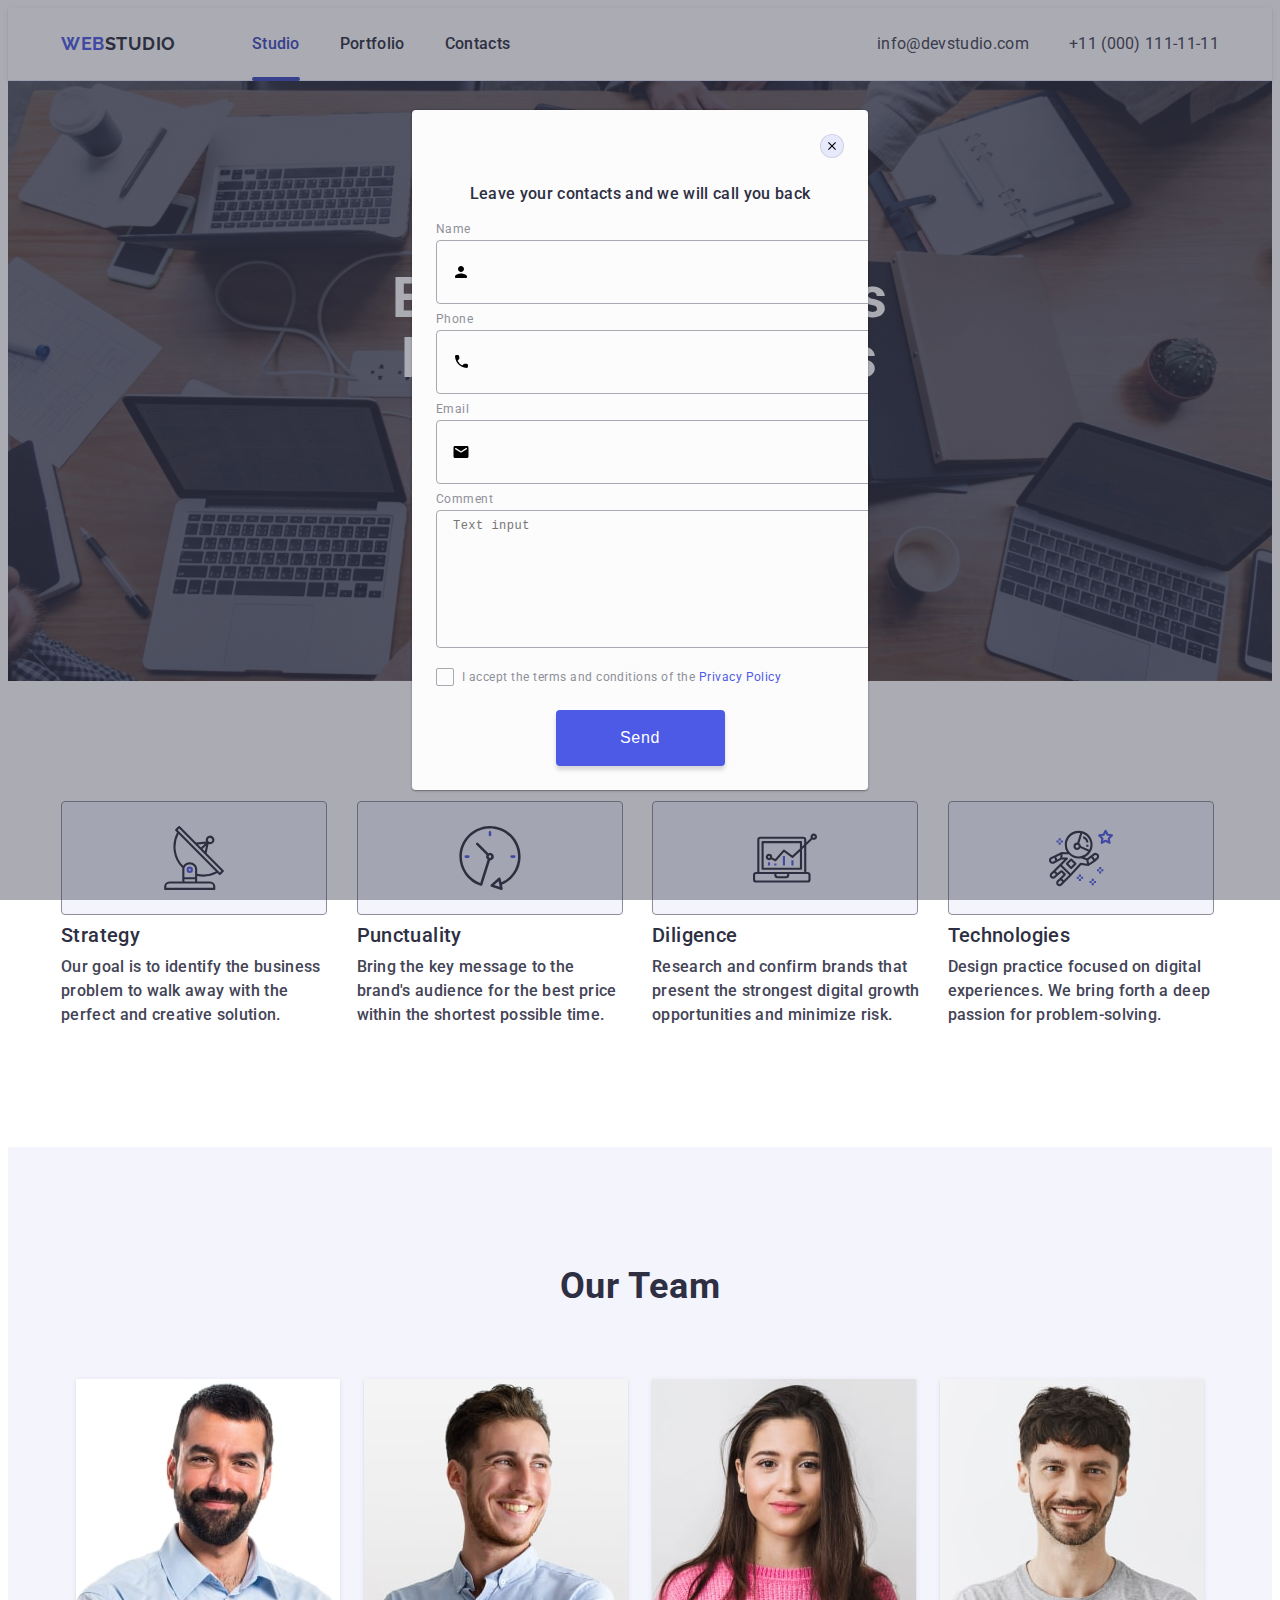
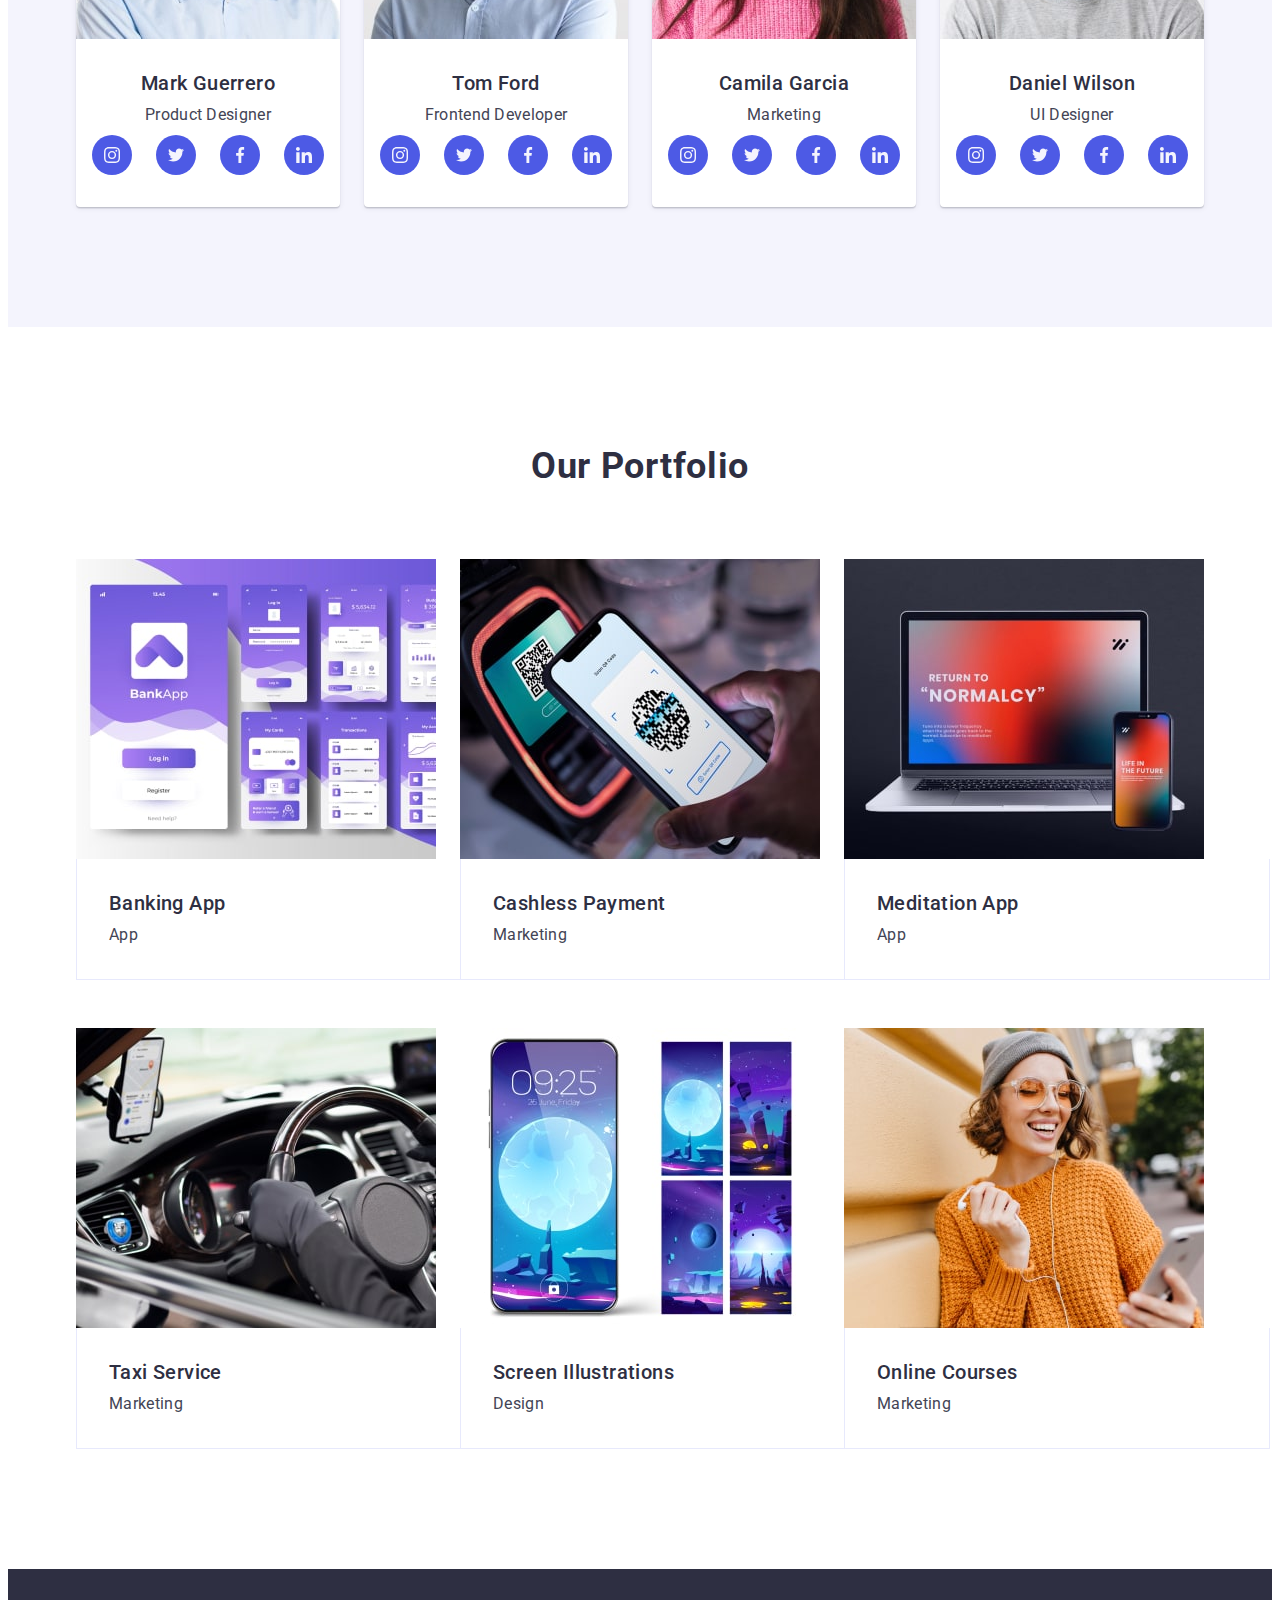
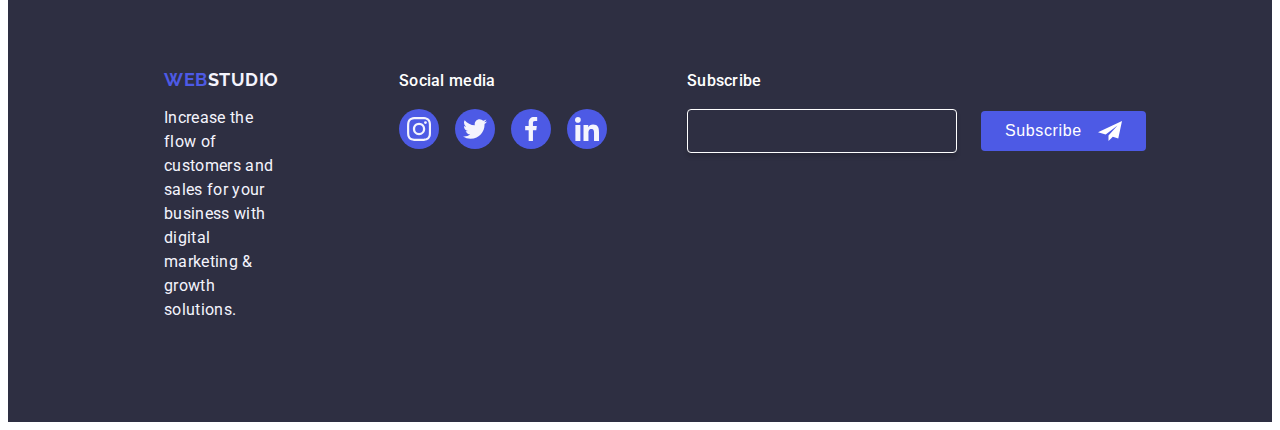
<file: index.html>
<!DOCTYPE html>
<html lang="en">
  <head>
    <meta charset="UTF-8" />
    <meta name="viewport" content="width=device-width, initial-scale=1.0" />
    <title>goit-markup-hw-01</title>
    <link
      rel="stylesheet"
      href="https://cdnjs.cloudflare.com/ajax/libs/modern-normalize/3.0.1/modern-normalize.min.css"
      integrity="sha512-q6WgHqiHlKyOqslT/lgBgodhd03Wp4BEqKeW6nNtlOY4quzyG3VoQKFrieaCeSnuVseNKRGpGeDU3qPmabCANg=="
      crossorigin="anonymous"
      referrerpolicy="no-referrer"
    />
    <link rel="preconnect" href="https://fonts.googleapis.com" />
    <link rel="preconnect" href="https://fonts.gstatic.com" crossorigin />
    <link
      href="https://fonts.googleapis.com/css2?family=Raleway:wght@700&family=Roboto:wght@400;500;700&display=swap"
      rel="stylesheet"
    />
    <link rel="stylesheet" href="./css/styles.css" />
  </head>
  <body>
    <!-- Header section -->

    <header class="header">
      <div class="container header-container">
        <nav class="header-nav">
          <a class="logo header-logo" href="./index.html">
            Web<span class="logo-accent">Studio</span></a
          >
          <ul class="hav-list">
            <li class="nav-iten">
              <a class="nav-link current" href="./index.html">Studio</a>
            </li>
            <li class="nav-iten"><a class="nav-link" href="">Portfolio</a></li>
            <li class="nav-iten"><a class="nav-link" href="">Contacts</a></li>
          </ul>
        </nav>
        <address class="contacts">
          <ul class="contacts-list">
            <li class="contacts-item">
              <a class="contacts-link" href="mailto:info@devstudio.com"
                >info@devstudio.com</a
              >
            </li>
            <li class="contacts-item">
              <a class="contacts-link" href="tel:+110001111111"
                >+11 (000) 111-11-11</a
              >
            </li>
          </ul>
        </address>
        <button class="burger-btn" type="button">
          <svg class="burger-icon" width="24" height="24">
            <use href="./images/icons.svg#icon-Burger"></use>
          </svg>
        </button>
      </div>
      <div class="mobile-menu is-open">
        <div class="mobile-menu-container container">
          <button class="mobile-menu-close button-close" type="button">
            <svg class="mobile-menu-close-icon" width="8" height="8">
              <use href="./images/icons.svg#icon-close"></use>
            </svg>
          </button>
          <nav class="mobile-menu-nav header-nav">
            <ul class="menu-nav-list">
              <li class="menu-nav-item">
                <a class="menu-nav-link" href="./index.html">Studio</a>
              </li>
              <li class="menu-nav-item">
                <a class="menu-nav-link" href="">Portfolio</a>
              </li>
              <li class="menu-nav-item">
                <a class="menu-nav-link" href="">Contacts</a>
              </li>
            </ul>
          </nav>
          <address class="menu-contacts">
            <ul class="menu-contacts-list">
              <li class="menu-contacts-item">
                <a class="menu-contacts-link" href="mailto:info@devstudio.com"
                  >info@devstudio.com</a
                >
              </li>
              <li class="menu-contacts-item">
                <a class="menu-contacts-link" href="tel:+110001111111"
                  >+11 (000) 111-11-11</a
                >
              </li>
            </ul>
          </address>
          <ul class="icons-social-mobile-list">
            <li class="social-mobile-item">
              <a href="https://www.instagram.com/" class="social-mobile-link">
                <svg class="icon icon-social" width="24" height="24">
                  <use href="./images/icons.svg#icon-instagram-2"></use>
                </svg>
              </a>
            </li>
            <li class="social-mobile-item">
              <a href="https://www.twitter.com/" class="social-mobile-link">
                <svg class="icon icon-social" width="24" height="24">
                  <use href="./images/icons.svg#icon-twitter-1"></use>
                </svg>
              </a>
            </li>
            <li class="social-mobile-item">
              <a href="https://www.facebook.com/" class="social-mobile-link">
                <svg class="icon icon-social" width="24" height="24">
                  <use href="./images/icons.svg#icon-facebook-1"></use>
                </svg>
              </a>
            </li>
            <li class="social-mobile-item">
              <a href="https://www.linkedin.com/" class="social-mobile-link">
                <svg class="icon icon-social" width="24" height="24">
                  <use href="./images/icons.svg#icon-linkedin-1"></use>
                </svg>
              </a>
            </li>
          </ul>
        </div>
      </div>
    </header>

    <main>
      <!-- Hero section -->

      <section class="hero-section section">
        <div class="container">
          <h1 class="hero-section-title">
            Effective Solutions for&nbspYour Business
          </h1>
          <button class="hero-section-button" type="button">
            <span class="hero-section-button-text">Order Service</span>
          </button>
        </div>
      </section>

      <!-- Section 1 About us -->

      <section class="section-about section">
        <div class="container about-us-container">
          <h2 class="section-about-title visually-hidden">Our advantages</h2>
          <ul class="section-about-list">
            <li class="section-about-item">
              <div class="icon-box">
                <svg class="icon" width="64" height="64">
                  <use href="./images/icons.svg#icon-antenna-1"></use>
                </svg>
              </div>
              <h3 class="section-about-subtitle">Strategy</h3>
              <p class="section-about-paragraf">
                Our goal is to identify the business problem to walk away with
                the perfect and creative solution.
              </p>
            </li>
            <li class="section-about-item">
              <div class="icon-box">
                <svg class="icon icon-about" width="64" height="64">
                  <use href="./images/icons.svg#icon-clock-1"></use>
                </svg>
              </div>
              <h3 class="section-about-subtitle">Punctuality</h3>
              <p class="section-about-paragraf">
                Bring the key message to the brand's audience for the best price
                within the shortest possible time.
              </p>
            </li>
            <li class="section-about-item">
              <div class="icon-box">
                <svg class="icon" width="64" height="64">
                  <use href="./images/icons.svg#icon-diagram-1"></use>
                </svg>
              </div>
              <h3 class="section-about-subtitle">Diligence</h3>
              <p class="section-about-paragraf">
                Research and confirm brands that present the strongest digital
                growth opportunities and minimize risk.
              </p>
            </li>
            <li class="section-about-item">
              <div class="icon-box">
                <svg class="icon" width="64" height="64">
                  <use href="./images/icons.svg#icon-astronaut-1"></use>
                </svg>
              </div>

              <h3 class="section-about-subtitle">Technologies</h3>
              <p class="section-about-paragraf">
                Design practice focused on digital experiences. We bring forth a
                deep passion for problem-solving.
              </p>
            </li>
          </ul>
        </div>
      </section>

      <!-- Section 2 Our Team -->

      <section class="section-our-team section">
        <div class="container conteiner-our-team">
          <h2 class="section-our-team-title">Our Team</h2>
          <ul class="section-our-team-list">
            <li class="section-our-team-item">
              <img
                srcset="./images/Mark.jpg 1x, ./images/Mark@2x-min.jpg 2x"
                src="./images/Mark.jpg"
                alt="Mark Guerrero"
                width="264"
                height="260"
              />
              <div class="card-text">
                <h3 class="section-our-team-subtitle">Mark Guerrero</h3>
                <p class="section-our-team-paragraf">Product Designer</p>
                <ul class="icons-social-cards-list">
                  <li class="social-team-item">
                    <a
                      href="https://www.instagram.com/"
                      class="social-media-link"
                    >
                      <svg class="icon icon-social" width="16" height="16">
                        <use href="./images/icons.svg#icon-instagram-2"></use>
                      </svg>
                    </a>
                  </li>
                  <li class="social-team-item">
                    <a
                      href="https://www.twitter.com/"
                      class="social-media-link"
                    >
                      <svg class="icon icon-social" width="16" height="16">
                        <use href="./images/icons.svg#icon-twitter-1"></use>
                      </svg>
                    </a>
                  </li>
                  <li class="social-team-item">
                    <a
                      href="https://www.facebook.com/"
                      class="social-media-link"
                    >
                      <svg class="icon icon-social" width="16" height="16">
                        <use href="./images/icons.svg#icon-facebook-1"></use>
                      </svg>
                    </a>
                  </li>
                  <li class="social-team-item">
                    <a
                      href="https://www.linkedin.com/"
                      class="social-media-link"
                    >
                      <svg class="icon icon-social" width="16" height="16">
                        <use href="./images/icons.svg#icon-linkedin-1"></use>
                      </svg>
                    </a>
                  </li>
                </ul>
              </div>
            </li>
            <li class="section-our-team-item">
              <img
                srcset="./images/Tom.jpg 1x, ./images/Tom@2x-min.jpg 2x"
                src="./images/Tom.jpg"
                alt="Tom Ford"
                width="264"
                height="260"
              />
              <div class="card-text">
                <h3 class="section-our-team-subtitle">Tom Ford</h3>
                <p class="section-our-team-paragraf">Frontend Developer</p>
                <ul class="icons-social-cards-list">
                  <li class="social-team-item">
                    <a
                      href="https://www.instagram.com/"
                      class="social-media-link"
                    >
                      <svg class="icon icon-social" width="16" height="16">
                        <use href="./images/icons.svg#icon-instagram-2"></use>
                      </svg>
                    </a>
                  </li>
                  <li class="social-team-item">
                    <a
                      href="https://www.twitter.com/"
                      class="social-media-link"
                    >
                      <svg class="icon icon-social" width="16" height="16">
                        <use href="./images/icons.svg#icon-twitter-1"></use>
                      </svg>
                    </a>
                  </li>
                  <li class="social-team-item">
                    <a
                      href="https://www.facebook.com/"
                      class="social-media-link"
                    >
                      <svg class="icon icon-social" width="16" height="16">
                        <use href="./images/icons.svg#icon-facebook-1"></use>
                      </svg>
                    </a>
                  </li>
                  <li class="social-team-item">
                    <a
                      href="https://www.linkedin.com/"
                      class="social-media-link"
                    >
                      <svg class="icon icon-social" width="16" height="16">
                        <use href="./images/icons.svg#icon-linkedin-1"></use>
                      </svg>
                    </a>
                  </li>
                </ul>
              </div>
            </li>
            <li class="section-our-team-item">
              <img
                srcset="./images/Camilla.jpg 1x, ./images/Camilla@2x-min.jpg 2x"
                src="./images/Camilla.jpg"
                alt="Camila Garcia"
                width="264"
                height="260"
              />
              <div class="card-text">
                <h3 class="section-our-team-subtitle">Camila Garcia</h3>
                <p class="section-our-team-paragraf">Marketing</p>
                <ul class="icons-social-cards-list">
                  <li class="social-team-item">
                    <a
                      href="https://www.instagram.com/"
                      class="social-media-link"
                    >
                      <svg class="icon icon-social" width="16" height="16">
                        <use href="./images/icons.svg#icon-instagram-2"></use>
                      </svg>
                    </a>
                  </li>
                  <li class="social-team-item">
                    <a
                      href="https://www.twitter.com/"
                      class="social-media-link"
                    >
                      <svg class="icon icon-social" width="16" height="16">
                        <use href="./images/icons.svg#icon-twitter-1"></use>
                      </svg>
                    </a>
                  </li>
                  <li class="social-team-item">
                    <a
                      href="https://www.facebook.com/"
                      class="social-media-link"
                    >
                      <svg class="icon icon-social" width="16" height="16">
                        <use href="./images/icons.svg#icon-facebook-1"></use>
                      </svg>
                    </a>
                  </li>
                  <li class="social-team-item">
                    <a
                      href="https://www.linkedin.com/"
                      class="social-media-link"
                    >
                      <svg class="icon icon-social" width="16" height="16">
                        <use href="./images/icons.svg#icon-linkedin-1"></use>
                      </svg>
                    </a>
                  </li>
                </ul>
              </div>
            </li>
            <li class="section-our-team-item">
              <img
                srcset="./images/Daniel.jpg 1x, ./images/Daniel@2x-min.jpg 2x"
                src="./images/Daniel.jpg"
                alt="Daniel Wilson"
                width="264"
                height="260"
              />
              <div class="card-text">
                <h3 class="section-our-team-subtitle">Daniel Wilson</h3>
                <p class="section-our-team-paragraf">UI Designer</p>
                <ul class="icons-social-cards-list">
                  <li class="social-team-item">
                    <a
                      href="https://www.instagram.com/"
                      class="social-media-link"
                    >
                      <svg class="icon icon-social" width="16" height="16">
                        <use href="./images/icons.svg#icon-instagram-2"></use>
                      </svg>
                    </a>
                  </li>
                  <li class="social-team-item">
                    <a
                      href="https://www.twitter.com/"
                      class="social-media-link"
                    >
                      <svg class="icon icon-social" width="16" height="16">
                        <use href="./images/icons.svg#icon-twitter-1"></use>
                      </svg>
                    </a>
                  </li>
                  <li class="social-team-item">
                    <a
                      href="https://www.facebook.com/"
                      class="social-media-link"
                    >
                      <svg class="icon icon-social" width="16" height="16">
                        <use href="./images/icons.svg#icon-facebook-1"></use>
                      </svg>
                    </a>
                  </li>
                  <li class="social-team-item">
                    <a
                      href="https://www.linkedin.com/"
                      class="social-media-link"
                    >
                      <svg class="icon icon-social" width="16" height="16">
                        <use href="./images/icons.svg#icon-linkedin-1"></use>
                      </svg>
                    </a>
                  </li>
                </ul>
              </div>
            </li>
          </ul>
        </div>
      </section>

      <!-- Section 3 Our Portfolio -->

      <section class="section-our-portfolio section">
        <div class="container conteiner-our-team">
          <h2 class="section-our-portfolio-title">Our Portfolio</h2>
          <ul class="section-our-portfolio-list">
            <li class="section-portfolio-item">
              <div class="portfolio-box">
                <img
                  srcset="
                    ./images/our-portfolio/img-5-min.jpg 1x,
                    ./images/Banking@2x-min.jpg          2x
                  "
                  src="./images/our-portfolio/img-5-min.jpg"
                  alt="Banking App"
                  width="360"
                  height="300"
                />
                <p class="text-hidden">
                  14 Stylish and User-Friendly App Design Concepts · Task
                  Manager App · Calorie Tracker App · Exotic Fruit Ecommerce App
                  · Cloud Storage App
                </p>
              </div>
              <div class="item-text">
                <h3 class="section-our-portfolio-subtitle">Banking App</h3>
                <p class="section-our-portfolio-paragraf">App</p>
              </div>
            </li>
            <li class="section-portfolio-item">
              <div class="portfolio-box">
                <img
                  srcset="
                    ./images/our-portfolio/img-4-min.jpg 1x,
                    ./images/Cashless@2x-min.jpg         2x
                  "
                  src="./images/our-portfolio/img-4-min.jpg"
                  alt="pay by phone"
                  width="360"
                  height="300"
                />
                <p class="text-hidden">
                  14 Stylish and User-Friendly App Design Concepts · Task
                  Manager App · Calorie Tracker App · Exotic Fruit Ecommerce App
                  · Cloud Storage App
                </p>
              </div>
              <div class="item-text">
                <h3 class="section-our-portfolio-subtitle">Cashless Payment</h3>
                <p class="section-our-portfolio-paragraf">Marketing</p>
              </div>
            </li>
            <li class="section-portfolio-item">
              <div class="portfolio-box">
                <img
                  srcset="./images/our-portfolio/img-3-min.jpg, ./images/Meditation @2x-min.jpg 2x"
                  src="./images/our-portfolio/img-3-min.jpg"
                  alt="laptop and phone"
                  width="360"
                  height="300"
                />
                <p class="text-hidden">
                  14 Stylish and User-Friendly App Design Concepts · Task
                  Manager App · Calorie Tracker App · Exotic Fruit Ecommerce App
                  · Cloud Storage App
                </p>
              </div>
              <div class="item-text">
                <h3 class="section-our-portfolio-subtitle">Meditation App</h3>
                <p class="section-our-portfolio-paragraf">App</p>
              </div>
            </li>

            <li class="section-portfolio-item">
              <div class="portfolio-box">
                <img
                  srcset="
                    ./images/our-portfolio/img-2-min.jpg 1x,
                    ./images/Taxi@2x-min.jpg             2x
                  "
                  src="./images/our-portfolio/img-2-min.jpg"
                  alt="taxi car"
                  width="360"
                  height="300"
                />
                <p class="text-hidden">
                  14 Stylish and User-Friendly App Design Concepts · Task
                  Manager App · Calorie Tracker App · Exotic Fruit Ecommerce App
                  · Cloud Storage App
                </p>
              </div>
              <div class="item-text">
                <h3 class="section-our-portfolio-subtitle">Taxi Service</h3>
                <p class="section-our-portfolio-paragraf">Marketing</p>
              </div>
            </li>
            <li class="section-portfolio-item">
              <div class="portfolio-box">
                <img
                  srcset="
                    ./images/our-portfolio/img-1-min.jpg 1x,
                    ./images/Screen@2x-min.jpg           2x
                  "
                  src="./images/our-portfolio/img-1-min.jpg"
                  alt="Screen Illustrations"
                  width="360"
                  height="300"
                />
                <p class="text-hidden">
                  14 Stylish and User-Friendly App Design Concepts · Task
                  Manager App · Calorie Tracker App · Exotic Fruit Ecommerce App
                  · Cloud Storage App
                </p>
              </div>
              <div class="item-text">
                <h3 class="section-our-portfolio-subtitle">
                  Screen Illustrations
                </h3>
                <p class="section-our-portfolio-paragraf">Design</p>
              </div>
            </li>
            <li class="section-portfolio-item">
              <div class="portfolio-box">
                <img
                  srcset="./images/our-portfolio/img-min.jpg 1x, ./images/Online Courses@2x-min.jpg 2x"
                  src="./images/our-portfolio/img-min.jpg"
                  alt="a girl with a phone in glasses"
                  width="360"
                  height="300"
                />
                <p class="text-hidden">
                  14 Stylish and User-Friendly App Design Concepts · Task
                  Manager App · Calorie Tracker App · Exotic Fruit Ecommerce App
                  · Cloud Storage App
                </p>
              </div>
              <div class="item-text">
                <h3 class="section-our-portfolio-subtitle">Online Courses</h3>
                <p class="section-our-portfolio-paragraf">Marketing</p>
              </div>
            </li>
          </ul>
        </div>
      </section>
    </main>
    <!-- Footer -->

    <footer class="footer">
      <div class="container footer-conteiner">
        <div class="logo-box">
          <a class="logo footer-logo" href="./index.html"
            >Web<span class="footer-logo-accent">Studio</span></a
          >
          <p class="footer-paragraf">
            Increase the flow of customers and sales for your business with
            digital marketing & growth solutions.
          </p>
        </div>
        <div class="social-footer-container">
          <p class="social-paragraf">Social media</p>
          <ul class="icon-social-footer-list">
            <li class="icon-social-footer-item">
              <a
                href="https://www.instagram.com/"
                class="icon-social-footer-link"
              >
                <svg class="icon icon-social" width="24" height="24">
                  <use href="./images/icons.svg#icon-instagram-2"></use>
                </svg>
              </a>
            </li>
            <li class="icon-social-footer-item">
              <a
                href="https://www.twitter.com/"
                class="icon-social-footer-link"
              >
                <svg class="icon icon-social" width="24" height="24">
                  <use href="./images/icons.svg#icon-twitter-1"></use>
                </svg>
              </a>
            </li>
            <li class="icon-social-footer-item">
              <a
                href="https://www.facebook.com/"
                class="icon-social-footer-link"
              >
                <svg class="icon icon-social" width="24" height="24">
                  <use href="./images/icons.svg#icon-facebook-1"></use>
                </svg>
              </a>
            </li>
            <li class="icon-social-footer-item">
              <a
                href="https://www.linkedin.com/"
                class="icon-social-footer-link"
              >
                <svg class="icon icon-social" width="24" height="24">
                  <use href="./images/icons.svg#icon-linkedin-1"></use>
                </svg>
              </a>
            </li>
          </ul>
        </div>
        <div class="footer-forms">
          <p class="footer-forms-paragraf">Subscribe</p>

          <form class="input-button-box">
            <label class="box-label">
              <input
                class="footer-input"
                type="email"
                name="email"
                placeholder="E-mail"
              />
            </label>
            <button class="footer-button" type="submit">
              Subscribe
              <svg class="footer-btn-icon" width="24" height="24">
                <use href="./images/icons.svg#icon-icon-send"></use>
              </svg>
            </button>
          </form>
        </div>
      </div>
    </footer>
    <!-- Modal window -->
    <div class="modal-overlay is-open">
      <div class="modal">
        <button class="button-close" type="button">
          <svg class="close-icon" width="8" height="8">
            <use href="./images/icons.svg#icon-close"></use>
          </svg>
        </button>
        <p class="modal-subtitle">
          Leave your contacts and we will call you back
        </p>
        <form class="modal-form" name="review">
          <div class="form-field">
            <label class="form-label" for="user-name">Name</label>
            <div class="input-wrapper">
              <input
                class="form-input"
                type="text"
                name="user-name"
                id="user-name"
              />
              <svg class="modal-input-svg" width="18" height="24">
                <use href="./images/icons.svg#icon-person"></use>
              </svg>
            </div>
          </div>

          <div class="form-field">
            <label class="form-label" for="input-phone">Phone</label>
            <div class="input-wrapper">
              <input
                class="form-input"
                type="tel"
                name="phone"
                id="input-phone"
              />
              <svg class="modal-input-svg" width="18" height="24">
                <use href="./images/icons.svg#icon-phone"></use>
              </svg>
            </div>
          </div>

          <div class="form-field">
            <label class="form-label" for="input-email">Email</label>
            <div class="input-wrapper">
              <input
                class="form-input"
                type="email"
                name="email"
                id="input-email"
              />
              <svg class="modal-input-svg" width="18" height="24">
                <use href="./images/icons.svg#icon-email"></use>
              </svg>
            </div>
          </div>

          <div class="form-field comment-box">
            <label class="form-label" for="user-comment">Comment</label>

            <textarea
              class="form-input textarea"
              name="user-comment"
              rows="7"
              placeholder="Text input"
              id="user-comment"
            ></textarea>
          </div>

          <div class="input-chekcbox-box">
            <input
              class="visually-hidden input-checkbox"
              type="checkbox"
              value="true"
              name="user-privacy"
              id="user-privacy"
            />
            <label class="checkbox-lable" for="user-privacy">
              <span class="checkbox-label-span">
                <svg class="checkbox-svg" width="10" height="8">
                  <use href="./images/icons.svg#icon-Vector"></use>
                </svg>
              </span>
              <span class="checkbox-lable-text-span">
                I accept the terms and conditions of the
                <a href="" class="comment-link"> Privacy Policy</a>
              </span>
            </label>
          </div>

          <button type="submit" class="modal-button-submit">Send</button>
        </form>
      </div>
    </div>
  </body>
</html>
</file>
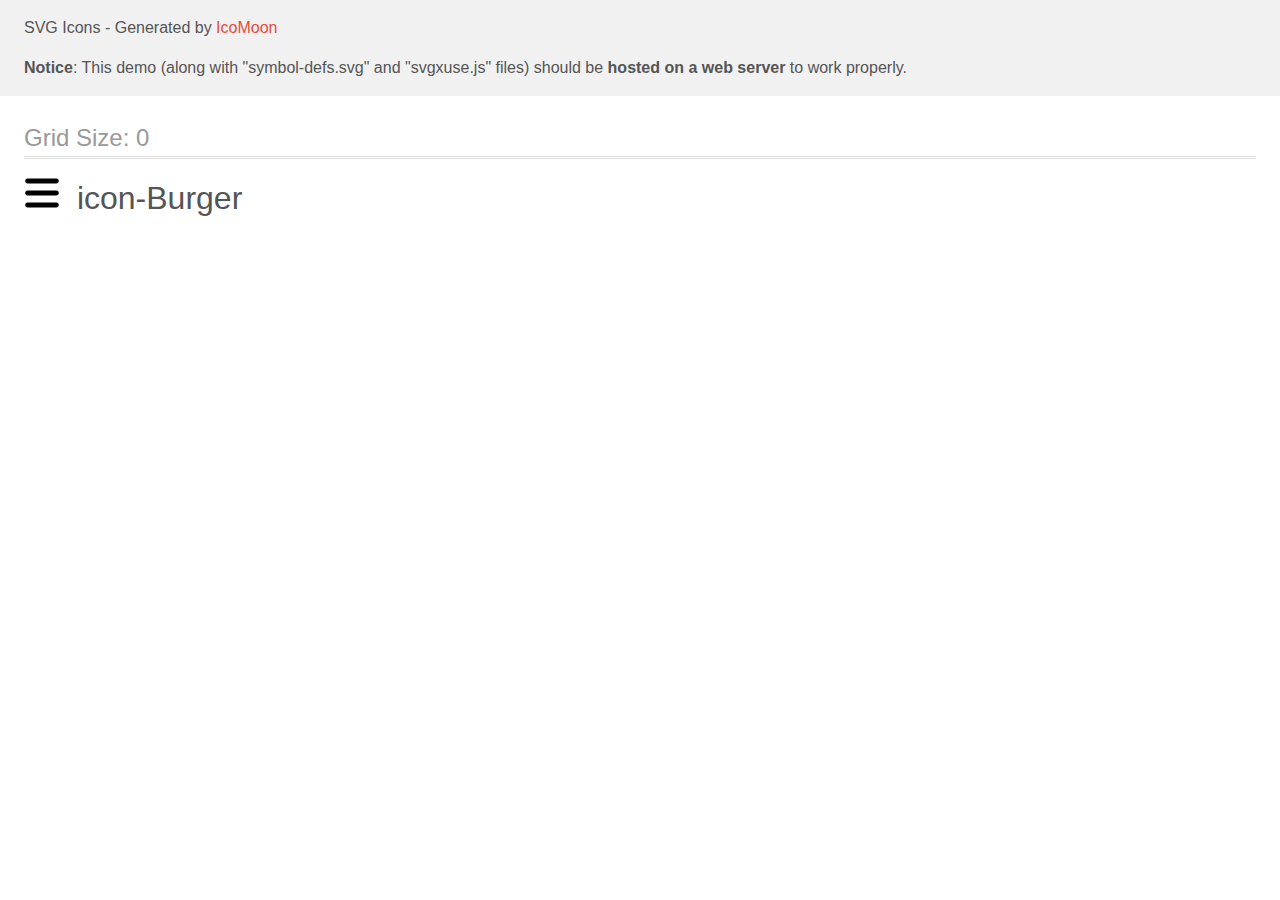
<file: images/icons/icomoon (2)/demo-external-svg.html>
<!doctype html>
<html>
<head>
    <title>IcoMoon - SVG Icons</title>
    <meta charset="utf-8">
    <meta name="viewport" content="width=device-width, initial-scale=1">
    <link rel="stylesheet" href="demo-files/demo.css">
    <link rel="stylesheet" href="style.css">
</head>
<body>
<header class="bgc1 clearfix">
<div class="mhl">
    <p>SVG Icons - Generated by <a href="https://icomoon.io/app">IcoMoon</a></p><p><strong>Notice</strong>: This demo (along with "symbol-defs.svg" and "svgxuse.js" files) should be <b>hosted on a web server</b> to work properly.</p>
</div>
</header>
    <div class="clearfix mhl ptl">
        <h1 class="mvm mtn fgc1">Grid Size: 0</h1>
        <div class="glyph fs1">
            <div class="clearfix pbs">
                <svg class="icon icon-Burger"><use xlink:href="symbol-defs.svg#icon-Burger"></use></svg><span class="name"> icon-Burger</span>
            </div>
        </div>
  </div>
<script defer src="svgxuse.js"></script>
</body>
</html>
</file>
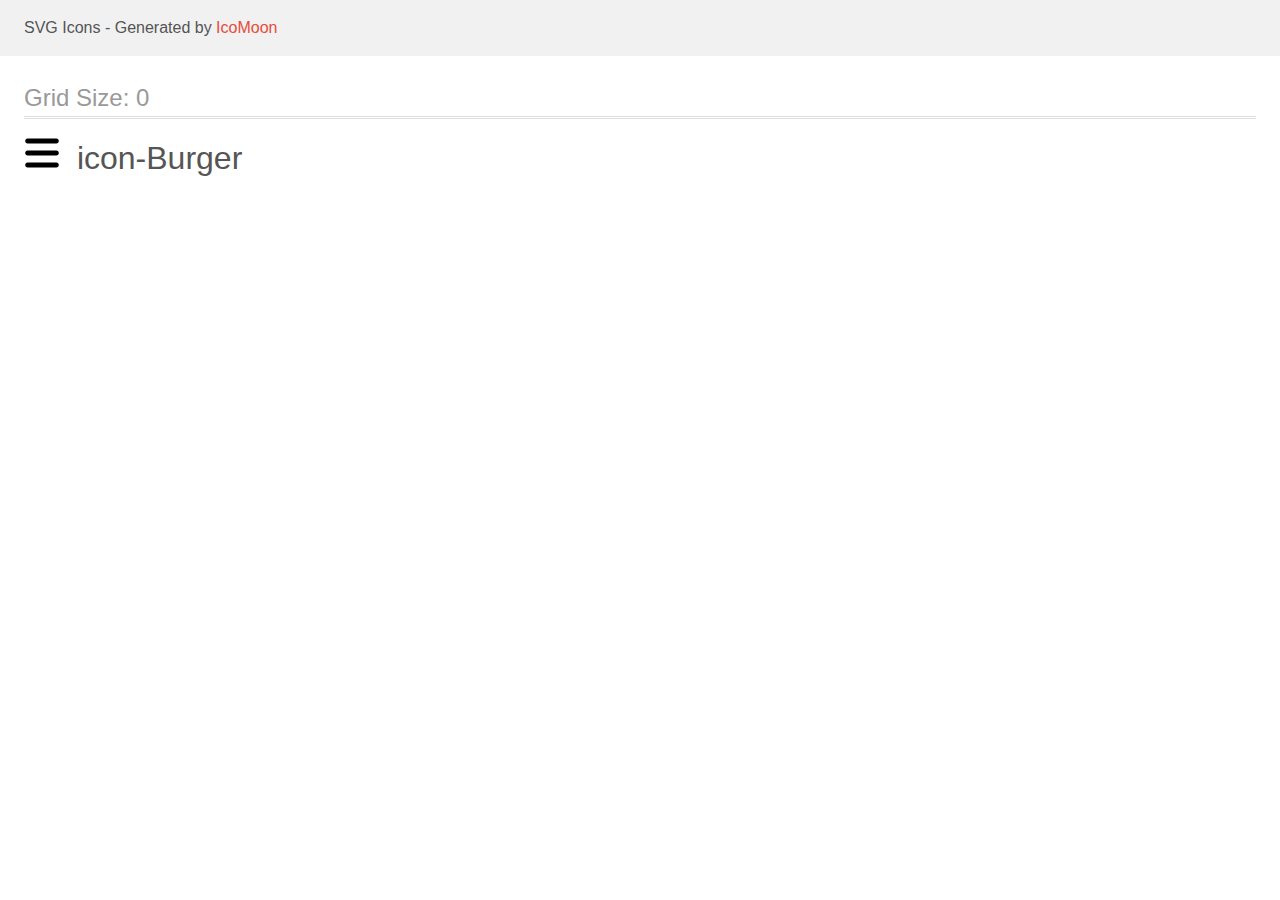
<file: images/icons/icomoon (2)/demo.html>
<!doctype html>
<html>
<head>
    <title>IcoMoon - SVG Icons</title>
    <meta charset="utf-8">
    <meta name="viewport" content="width=device-width, initial-scale=1">
    <link rel="stylesheet" href="demo-files/demo.css">
    <link rel="stylesheet" href="style.css">
</head>
<body>
<svg aria-hidden="true" style="position: absolute; width: 0; height: 0; overflow: hidden;" version="1.1" xmlns="http://www.w3.org/2000/svg" xmlns:xlink="http://www.w3.org/1999/xlink">
<defs>
<symbol id="icon-Burger" viewBox="0 0 36 32">
<path d="M1.199 4.002c0-0.637 0.253-1.247 0.703-1.697s1.061-0.703 1.697-0.703h28.8c0.637 0 1.247 0.253 1.697 0.703s0.703 1.061 0.703 1.697-0.253 1.247-0.703 1.697c-0.45 0.45-1.060 0.703-1.697 0.703h-28.8c-0.637 0-1.247-0.253-1.697-0.703s-0.703-1.061-0.703-1.697z"></path>
<path d="M1.199 16.002c0-0.637 0.253-1.247 0.703-1.697s1.061-0.703 1.697-0.703h28.8c0.637 0 1.247 0.253 1.697 0.703s0.703 1.061 0.703 1.697-0.253 1.247-0.703 1.697c-0.45 0.45-1.060 0.703-1.697 0.703h-28.8c-0.637 0-1.247-0.253-1.697-0.703s-0.703-1.061-0.703-1.697z"></path>
<path d="M1.199 28.002c0-0.637 0.253-1.247 0.703-1.697s1.061-0.703 1.697-0.703h28.8c0.637 0 1.247 0.253 1.697 0.703s0.703 1.060 0.703 1.697c0 0.636-0.253 1.247-0.703 1.697s-1.060 0.703-1.697 0.703h-28.8c-0.637 0-1.247-0.253-1.697-0.703s-0.703-1.061-0.703-1.697z"></path>
</symbol>
</defs>
</svg>

<header class="bgc1 clearfix">
<div class="mhl">
    <p>SVG Icons - Generated by <a href="https://icomoon.io/app">IcoMoon</a></p>
</div>
</header>
    <div class="clearfix mhl ptl">
        <h1 class="mvm mtn fgc1">Grid Size: 0</h1>
        <div class="glyph fs1">
            <div class="clearfix pbs">
                <svg class="icon icon-Burger"><use xlink:href="#icon-Burger"></use></svg><span class="name"> icon-Burger</span>
            </div>
        </div>
  </div>
<script defer src="svgxuse.js"></script>
</body>
</html>
</file>
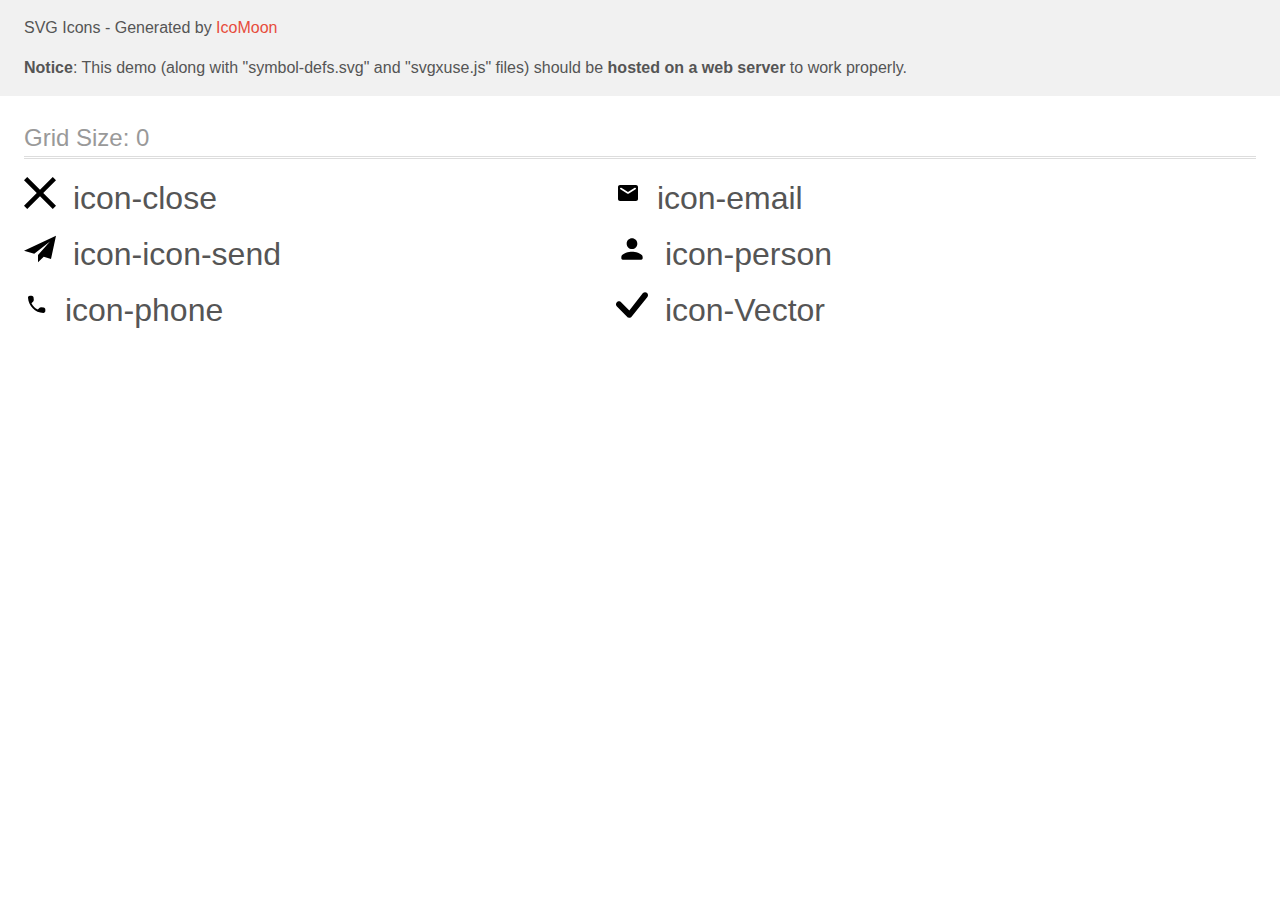
<file: images/icons/icomoon 2/demo-external-svg.html>
<!doctype html>
<html>
<head>
    <title>IcoMoon - SVG Icons</title>
    <meta charset="utf-8">
    <meta name="viewport" content="width=device-width, initial-scale=1">
    <link rel="stylesheet" href="demo-files/demo.css">
    <link rel="stylesheet" href="style.css">
</head>
<body>
<header class="bgc1 clearfix">
<div class="mhl">
    <p>SVG Icons - Generated by <a href="https://icomoon.io/app">IcoMoon</a></p><p><strong>Notice</strong>: This demo (along with "symbol-defs.svg" and "svgxuse.js" files) should be <b>hosted on a web server</b> to work properly.</p>
</div>
</header>
    <div class="clearfix mhl ptl">
        <h1 class="mvm mtn fgc1">Grid Size: 0</h1>
        <div class="glyph fs1">
            <div class="clearfix pbs">
                <svg class="icon icon-close"><use xlink:href="symbol-defs.svg#icon-close"></use></svg><span class="name"> icon-close</span>
            </div>
        </div>
        <div class="glyph fs1">
            <div class="clearfix pbs">
                <svg class="icon icon-email"><use xlink:href="symbol-defs.svg#icon-email"></use></svg><span class="name"> icon-email</span>
            </div>
        </div>
        <div class="glyph fs1">
            <div class="clearfix pbs">
                <svg class="icon icon-icon-send"><use xlink:href="symbol-defs.svg#icon-icon-send"></use></svg><span class="name"> icon-icon-send</span>
            </div>
        </div>
        <div class="glyph fs1">
            <div class="clearfix pbs">
                <svg class="icon icon-person"><use xlink:href="symbol-defs.svg#icon-person"></use></svg><span class="name"> icon-person</span>
            </div>
        </div>
        <div class="glyph fs1">
            <div class="clearfix pbs">
                <svg class="icon icon-phone"><use xlink:href="symbol-defs.svg#icon-phone"></use></svg><span class="name"> icon-phone</span>
            </div>
        </div>
        <div class="glyph fs1">
            <div class="clearfix pbs">
                <svg class="icon icon-Vector"><use xlink:href="symbol-defs.svg#icon-Vector"></use></svg><span class="name"> icon-Vector</span>
            </div>
        </div>
  </div>
<script defer src="svgxuse.js"></script>
</body>
</html>
</file>
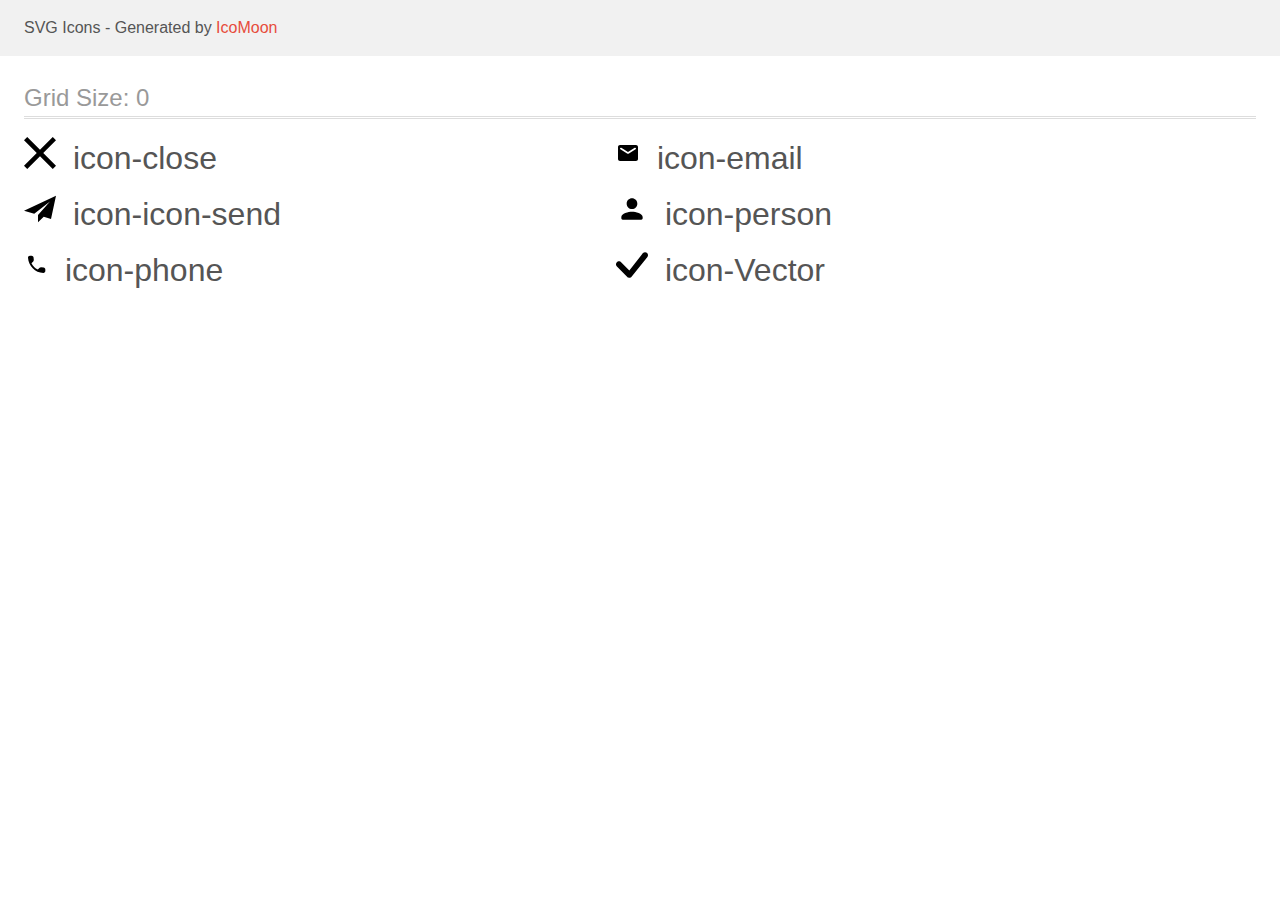
<file: images/icons/icomoon 2/demo.html>
<!doctype html>
<html>
<head>
    <title>IcoMoon - SVG Icons</title>
    <meta charset="utf-8">
    <meta name="viewport" content="width=device-width, initial-scale=1">
    <link rel="stylesheet" href="demo-files/demo.css">
    <link rel="stylesheet" href="style.css">
</head>
<body>
<svg aria-hidden="true" style="position: absolute; width: 0; height: 0; overflow: hidden;" version="1.1" xmlns="http://www.w3.org/2000/svg" xmlns:xlink="http://www.w3.org/1999/xlink">
<defs>
<symbol id="icon-close" viewBox="0 0 32 32">
<path d="M32 3.223l-3.223-3.223-12.777 12.777-12.777-12.777-3.223 3.223 12.777 12.777-12.777 12.777 3.223 3.223 12.777-12.777 12.777 12.777 3.223-3.223-12.777-12.777 12.777-12.777z"></path>
</symbol>
<symbol id="icon-email" viewBox="0 0 24 32">
<path d="M20 8h-16c-1.1 0-1.99 0.9-1.99 2l-0.010 12c0 1.1 0.9 2 2 2h16c1.1 0 2-0.9 2-2v-12c0-1.1-0.9-2-2-2zM19.6 12.25l-7.070 4.42c-0.32 0.2-0.74 0.2-1.060 0l-7.070-4.42c-0.25-0.16-0.4-0.43-0.4-0.72 0-0.67 0.73-1.070 1.3-0.72l6.7 4.19 6.7-4.19c0.57-0.35 1.3 0.050 1.3 0.72 0 0.29-0.15 0.56-0.4 0.72z"></path>
</symbol>
<symbol id="icon-icon-send" viewBox="0 0 32 32">
<path d="M32 2.667l-32 15 10.227 3.156 15.773-12.323-11.998 13.488 0.010 0.003-0.012-0.003v7.345l5.735-5.576 7.265 2.242 5-23.333z"></path>
</symbol>
<symbol id="icon-person" viewBox="0 0 32 32">
<path d="M16 16c2.947 0 5.333-2.387 5.333-5.333s-2.387-5.333-5.333-5.333c-2.947 0-5.333 2.387-5.333 5.333s2.387 5.333 5.333 5.333zM16 18.667c-3.56 0-10.667 1.787-10.667 5.333v1.333c0 0.733 0.6 1.333 1.333 1.333h18.667c0.733 0 1.333-0.6 1.333-1.333v-1.333c0-3.547-7.107-5.333-10.667-5.333z"></path>
</symbol>
<symbol id="icon-phone" viewBox="0 0 24 32">
<path d="M19.635 18.487l-2.451-0.28c-0.589-0.067-1.167 0.135-1.582 0.55l-1.775 1.775c-2.731-1.389-4.969-3.618-6.359-6.359l1.785-1.785c0.415-0.415 0.618-0.994 0.55-1.582l-0.28-2.432c-0.116-0.975-0.936-1.708-1.92-1.708h-1.669c-1.090 0-1.997 0.907-1.93 1.997 0.511 8.24 7.102 14.821 15.332 15.332 1.090 0.068 1.997-0.839 1.997-1.93v-1.669c0.010-0.975-0.724-1.795-1.698-1.911z"></path>
</symbol>
<symbol id="icon-Vector" viewBox="0 0 32 32">
<path d="M27.026 4.016c0.553-0.529 1.289-0.822 2.052-0.816s1.495 0.31 2.040 0.847c0.545 0.538 0.861 1.267 0.881 2.034s-0.257 1.513-0.773 2.078l-15.663 19.694c-0.269 0.292-0.594 0.526-0.956 0.688s-0.752 0.25-1.147 0.257c-0.396 0.007-0.789-0.066-1.156-0.214s-0.701-0.371-0.98-0.652l-10.387-10.443c-0.289-0.271-0.521-0.598-0.682-0.961s-0.247-0.755-0.254-1.152 0.066-0.792 0.214-1.161c0.148-0.369 0.368-0.703 0.648-0.984s0.613-0.503 0.979-0.652 0.759-0.222 1.155-0.215c0.395 0.007 0.785 0.094 1.146 0.256s0.686 0.395 0.956 0.686l8.22 8.26 13.633-17.464c0.025-0.030 0.051-0.059 0.078-0.087h-0.004z"></path>
</symbol>
</defs>
</svg>

<header class="bgc1 clearfix">
<div class="mhl">
    <p>SVG Icons - Generated by <a href="https://icomoon.io/app">IcoMoon</a></p>
</div>
</header>
    <div class="clearfix mhl ptl">
        <h1 class="mvm mtn fgc1">Grid Size: 0</h1>
        <div class="glyph fs1">
            <div class="clearfix pbs">
                <svg class="icon icon-close"><use xlink:href="#icon-close"></use></svg><span class="name"> icon-close</span>
            </div>
        </div>
        <div class="glyph fs1">
            <div class="clearfix pbs">
                <svg class="icon icon-email"><use xlink:href="#icon-email"></use></svg><span class="name"> icon-email</span>
            </div>
        </div>
        <div class="glyph fs1">
            <div class="clearfix pbs">
                <svg class="icon icon-icon-send"><use xlink:href="#icon-icon-send"></use></svg><span class="name"> icon-icon-send</span>
            </div>
        </div>
        <div class="glyph fs1">
            <div class="clearfix pbs">
                <svg class="icon icon-person"><use xlink:href="#icon-person"></use></svg><span class="name"> icon-person</span>
            </div>
        </div>
        <div class="glyph fs1">
            <div class="clearfix pbs">
                <svg class="icon icon-phone"><use xlink:href="#icon-phone"></use></svg><span class="name"> icon-phone</span>
            </div>
        </div>
        <div class="glyph fs1">
            <div class="clearfix pbs">
                <svg class="icon icon-Vector"><use xlink:href="#icon-Vector"></use></svg><span class="name"> icon-Vector</span>
            </div>
        </div>
  </div>
<script defer src="svgxuse.js"></script>
</body>
</html>
</file>
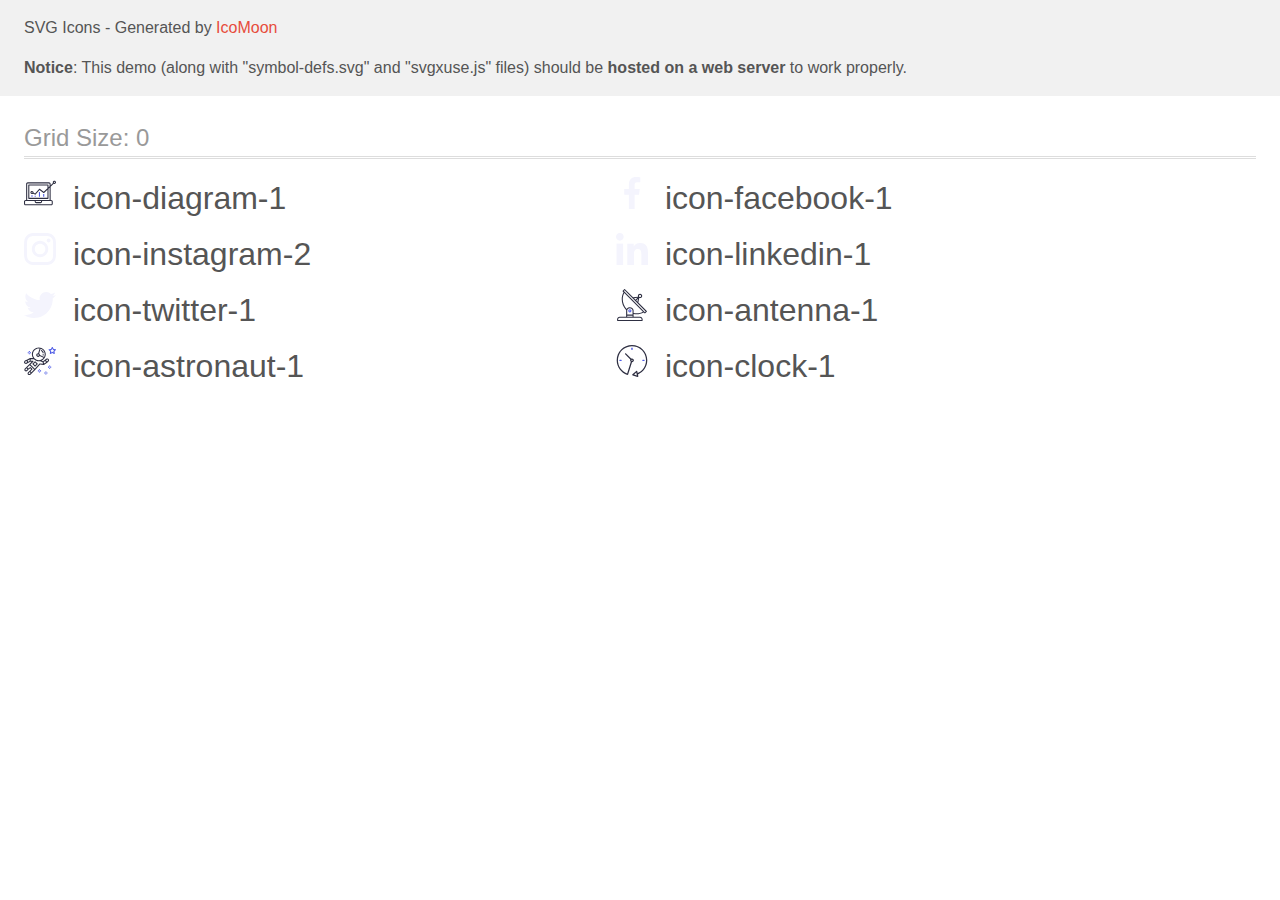
<file: images/icons/icomoon/demo-external-svg.html>
<!doctype html>
<html>
<head>
    <title>IcoMoon - SVG Icons</title>
    <meta charset="utf-8">
    <meta name="viewport" content="width=device-width, initial-scale=1">
    <link rel="stylesheet" href="demo-files/demo.css">
    <link rel="stylesheet" href="style.css">
</head>
<body>
<header class="bgc1 clearfix">
<div class="mhl">
    <p>SVG Icons - Generated by <a href="https://icomoon.io/app">IcoMoon</a></p><p><strong>Notice</strong>: This demo (along with "symbol-defs.svg" and "svgxuse.js" files) should be <b>hosted on a web server</b> to work properly.</p>
</div>
</header>
    <div class="clearfix mhl ptl">
        <h1 class="mvm mtn fgc1">Grid Size: 0</h1>
        <div class="glyph fs1">
            <div class="clearfix pbs">
                <svg class="icon icon-diagram-1"><use xlink:href="symbol-defs.svg#icon-diagram-1"></use></svg><span class="name"> icon-diagram-1</span>
            </div>
        </div>
        <div class="glyph fs1">
            <div class="clearfix pbs">
                <svg class="icon icon-facebook-1"><use xlink:href="symbol-defs.svg#icon-facebook-1"></use></svg><span class="name"> icon-facebook-1</span>
            </div>
        </div>
        <div class="glyph fs1">
            <div class="clearfix pbs">
                <svg class="icon icon-instagram-2"><use xlink:href="symbol-defs.svg#icon-instagram-2"></use></svg><span class="name"> icon-instagram-2</span>
            </div>
        </div>
        <div class="glyph fs1">
            <div class="clearfix pbs">
                <svg class="icon icon-linkedin-1"><use xlink:href="symbol-defs.svg#icon-linkedin-1"></use></svg><span class="name"> icon-linkedin-1</span>
            </div>
        </div>
        <div class="glyph fs1">
            <div class="clearfix pbs">
                <svg class="icon icon-twitter-1"><use xlink:href="symbol-defs.svg#icon-twitter-1"></use></svg><span class="name"> icon-twitter-1</span>
            </div>
        </div>
        <div class="glyph fs1">
            <div class="clearfix pbs">
                <svg class="icon icon-antenna-1"><use xlink:href="symbol-defs.svg#icon-antenna-1"></use></svg><span class="name"> icon-antenna-1</span>
            </div>
        </div>
        <div class="glyph fs1">
            <div class="clearfix pbs">
                <svg class="icon icon-astronaut-1"><use xlink:href="symbol-defs.svg#icon-astronaut-1"></use></svg><span class="name"> icon-astronaut-1</span>
            </div>
        </div>
        <div class="glyph fs1">
            <div class="clearfix pbs">
                <svg class="icon icon-clock-1"><use xlink:href="symbol-defs.svg#icon-clock-1"></use></svg><span class="name"> icon-clock-1</span>
            </div>
        </div>
  </div>
<script defer src="svgxuse.js"></script>
</body>
</html>
</file>
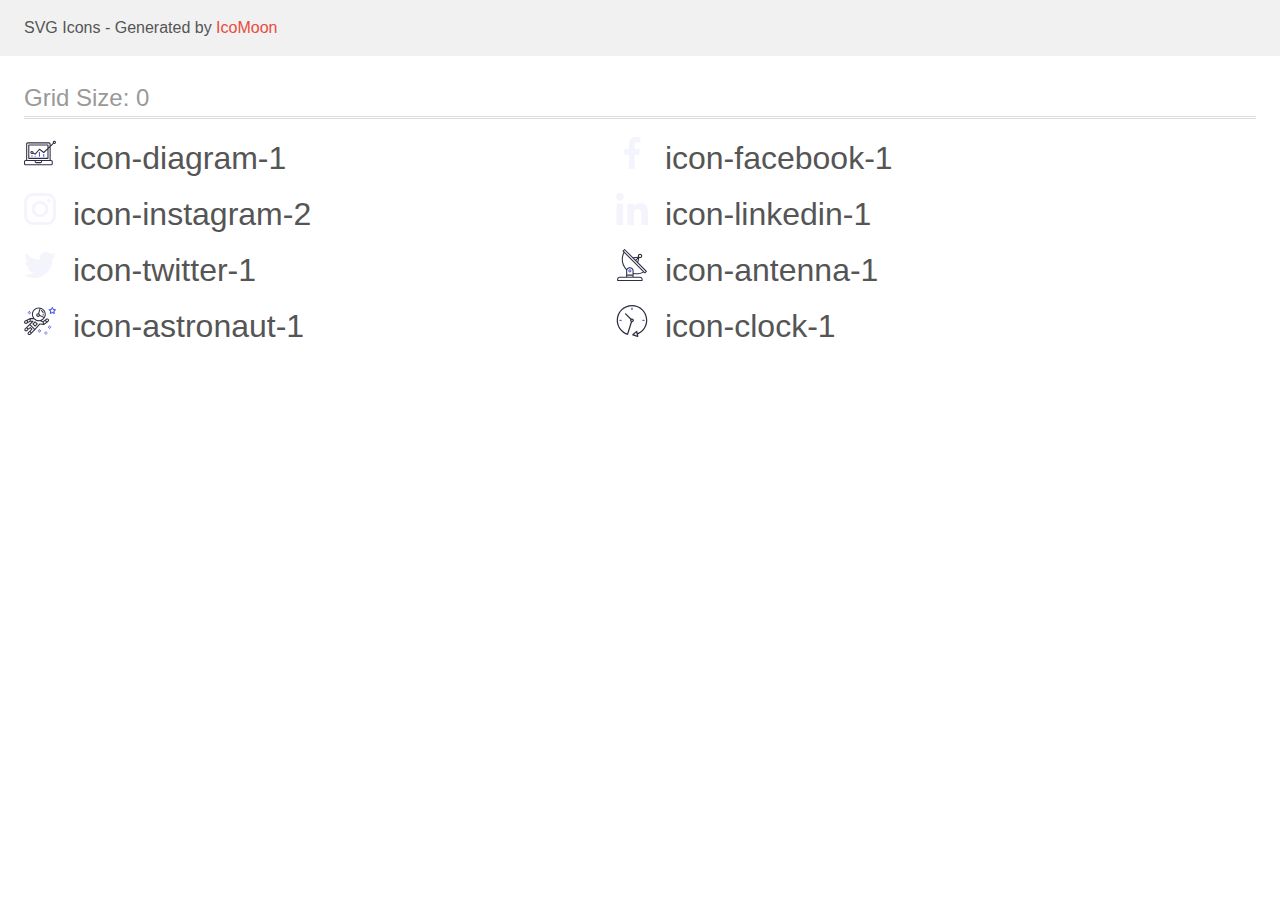
<file: images/icons/icomoon/demo.html>
<!doctype html>
<html>
<head>
    <title>IcoMoon - SVG Icons</title>
    <meta charset="utf-8">
    <meta name="viewport" content="width=device-width, initial-scale=1">
    <link rel="stylesheet" href="demo-files/demo.css">
    <link rel="stylesheet" href="style.css">
</head>
<body>
<svg aria-hidden="true" style="position: absolute; width: 0; height: 0; overflow: hidden;" version="1.1" xmlns="http://www.w3.org/2000/svg" xmlns:xlink="http://www.w3.org/1999/xlink">
<defs>
<symbol id="icon-diagram-1" viewBox="0 0 32 32">
<path fill="#4d5ae5" style="fill: var(--color1, #4d5ae5)" d="M14.925 14.965h1.066v4.798h-1.066v-4.797z"></path>
<path fill="#4d5ae5" style="fill: var(--color1, #4d5ae5)" d="M19.19 17.097h1.066v2.665h-1.066v-2.665z"></path>
<path fill="#4d5ae5" style="fill: var(--color1, #4d5ae5)" d="M10.661 18.696h1.066v1.066h-1.066v-1.066z"></path>
<path fill="#4d5ae5" style="fill: var(--color1, #4d5ae5)" d="M7.463 18.163h1.066v1.599h-1.066v-1.599z"></path>
<path fill="#2e2f42" style="fill: var(--color2, #2e2f42)" d="M1.599 28.291h25.587c0.883 0 1.599-0.716 1.599-1.599v-2.132c0-0.883-0.716-1.599-1.599-1.599h-0.533v-13.293l3.028-2.868c0.703 0.346 1.553 0.136 2.013-0.499s0.396-1.508-0.152-2.068-1.42-0.644-2.065-0.198c-0.644 0.446-0.873 1.292-0.542 2.002l-2.281 2.163v-1.23c0-0.883-0.716-1.599-1.599-1.599h-21.322c-0.883 0-1.599 0.716-1.599 1.599v15.992h-0.533c-0.883 0-1.599 0.716-1.599 1.599v2.132c0 0.883 0.716 1.599 1.599 1.599zM30.384 4.837c0.294 0 0.533 0.239 0.533 0.533s-0.239 0.533-0.533 0.533c-0.294 0-0.533-0.239-0.533-0.533s0.239-0.533 0.533-0.533zM3.198 6.969c0-0.294 0.239-0.533 0.533-0.533h21.322c0.294 0 0.533 0.239 0.533 0.533v2.239l-1.066 1.013v-2.186c0-0.294-0.239-0.533-0.533-0.533h-19.19c-0.294 0-0.533 0.239-0.533 0.533v13.326c0 0.294 0.239 0.533 0.533 0.533h19.19c0.294 0 0.533-0.239 0.533-0.533v-9.674l1.066-1.010v12.284h-22.388v-15.992zM7.996 13.899c-0.721-0.002-1.354 0.478-1.546 1.174s0.105 1.433 0.725 1.801c0.62 0.368 1.41 0.276 1.928-0.226l1.853 0.93c0.215 0.108 0.476 0.057 0.636-0.123l3.939-4.431 3.872 2.901c0.208 0.156 0.498 0.139 0.686-0.039l3.365-3.188v8.131h-18.124v-12.26h18.124v2.66l-3.771 3.572-3.904-2.927c-0.222-0.166-0.534-0.135-0.718 0.072l-3.993 4.493-1.493-0.746c0.011-0.064 0.018-0.129 0.020-0.193 0-0.883-0.716-1.599-1.599-1.599zM8.529 15.498c0 0.294-0.239 0.533-0.533 0.533s-0.533-0.239-0.533-0.533c0-0.294 0.239-0.533 0.533-0.533s0.533 0.239 0.533 0.533zM11.727 24.027h5.331v0.533c0 0.294-0.239 0.533-0.533 0.533h-4.264c-0.294 0-0.533-0.239-0.533-0.533v-0.533zM1.066 24.56c0-0.294 0.239-0.533 0.533-0.533h9.062v0.533c0 0.883 0.716 1.599 1.599 1.599h4.264c0.883 0 1.599-0.716 1.599-1.599v-0.533h9.062c0.294 0 0.533 0.239 0.533 0.533v2.132c0 0.294-0.239 0.533-0.533 0.533h-25.587c-0.294 0-0.533-0.239-0.533-0.533v-2.132z"></path>
</symbol>
<symbol id="icon-facebook-1" viewBox="0 0 32 32">
<path fill="#f4f4fd" style="fill: var(--color3, #f4f4fd)" d="M21.329 5.313h2.921v-5.088c-0.504-0.069-2.237-0.225-4.256-0.225-4.212 0-7.097 2.649-7.097 7.519v4.481h-4.648v5.688h4.648v14.312h5.699v-14.311h4.46l0.708-5.688h-5.169v-3.919c0.001-1.644 0.444-2.769 2.735-2.769z"></path>
</symbol>
<symbol id="icon-instagram-2" viewBox="0 0 32 32">
<path fill="#f4f4fd" style="fill: var(--color3, #f4f4fd)" d="M31.969 9.408c-0.075-1.7-0.35-2.869-0.744-3.882-0.406-1.075-1.031-2.038-1.85-2.838-0.8-0.813-1.769-1.444-2.832-1.844-1.019-0.394-2.182-0.669-3.882-0.744-1.713-0.081-2.257-0.1-6.601-0.1s-4.888 0.019-6.595 0.094c-1.7 0.075-2.869 0.35-3.882 0.744-1.075 0.406-2.038 1.031-2.838 1.85-0.813 0.8-1.444 1.769-1.844 2.832-0.394 1.019-0.669 2.182-0.744 3.882-0.081 1.713-0.1 2.257-0.1 6.601s0.019 4.888 0.094 6.595c0.075 1.7 0.35 2.869 0.744 3.882 0.406 1.075 1.038 2.038 1.85 2.838 0.8 0.813 1.769 1.444 2.832 1.844 1.019 0.394 2.182 0.669 3.882 0.744 1.706 0.075 2.25 0.094 6.595 0.094s4.888-0.019 6.595-0.094c1.7-0.075 2.869-0.35 3.882-0.744 2.151-0.831 3.851-2.532 4.682-4.682 0.394-1.019 0.669-2.182 0.744-3.882 0.075-1.707 0.094-2.25 0.094-6.595s-0.006-4.888-0.081-6.595zM29.087 22.473c-0.069 1.563-0.331 2.407-0.55 2.969-0.538 1.394-1.644 2.5-3.038 3.038-0.563 0.219-1.413 0.481-2.969 0.55-1.688 0.075-2.194 0.094-6.464 0.094s-4.782-0.019-6.464-0.094c-1.563-0.069-2.407-0.331-2.969-0.55-0.694-0.256-1.325-0.663-1.838-1.194-0.531-0.519-0.938-1.144-1.194-1.838-0.219-0.563-0.481-1.413-0.55-2.969-0.075-1.688-0.094-2.194-0.094-6.464s0.019-4.782 0.094-6.464c0.069-1.563 0.331-2.407 0.55-2.969 0.256-0.694 0.663-1.325 1.2-1.838 0.519-0.531 1.144-0.938 1.838-1.194 0.563-0.219 1.413-0.481 2.969-0.55 1.688-0.075 2.194-0.094 6.464-0.094 4.276 0 4.782 0.019 6.464 0.094 1.563 0.069 2.407 0.331 2.969 0.55 0.694 0.256 1.325 0.662 1.838 1.194 0.531 0.519 0.938 1.144 1.194 1.838 0.219 0.563 0.481 1.413 0.55 2.969 0.075 1.688 0.094 2.194 0.094 6.464s-0.019 4.77-0.094 6.458z"></path>
<path fill="#f4f4fd" style="fill: var(--color3, #f4f4fd)" d="M16.059 7.783c-4.538 0-8.22 3.682-8.22 8.22s3.682 8.22 8.22 8.22c4.538 0 8.22-3.682 8.22-8.22s-3.682-8.22-8.22-8.22zM16.059 21.335c-2.944 0-5.332-2.388-5.332-5.332s2.388-5.332 5.332-5.332c2.944 0 5.332 2.388 5.332 5.332s-2.388 5.332-5.332 5.332z"></path>
<path fill="#f4f4fd" style="fill: var(--color3, #f4f4fd)" d="M26.524 7.458c0 1.060-0.859 1.919-1.919 1.919s-1.919-0.859-1.919-1.919c0-1.060 0.859-1.919 1.919-1.919s1.919 0.859 1.919 1.919z"></path>
</symbol>
<symbol id="icon-linkedin-1" viewBox="0 0 32 32">
<path fill="#f4f4fd" style="fill: var(--color3, #f4f4fd)" d="M31.992 32v-0.001h0.008v-11.736c0-5.741-1.236-10.164-7.948-10.164-3.227 0-5.392 1.771-6.276 3.449h-0.093v-2.913h-6.364v21.364h6.627v-10.579c0-2.785 0.528-5.479 3.977-5.479 3.399 0 3.449 3.179 3.449 5.657v10.401h6.62z"></path>
<path fill="#f4f4fd" style="fill: var(--color3, #f4f4fd)" d="M0.528 10.636h6.635v21.364h-6.635v-21.364z"></path>
<path fill="#f4f4fd" style="fill: var(--color3, #f4f4fd)" d="M3.843-0c-2.121 0-3.843 1.721-3.843 3.843s1.721 3.879 3.843 3.879c2.121 0 3.843-1.757 3.843-3.879-0.001-2.121-1.723-3.843-3.843-3.843v0z"></path>
</symbol>
<symbol id="icon-twitter-1" viewBox="0 0 32 32">
<path fill="#f4f4fd" style="fill: var(--color3, #f4f4fd)" d="M32 6.078c-1.19 0.522-2.458 0.868-3.78 1.036 1.36-0.812 2.398-2.088 2.886-3.626-1.268 0.756-2.668 1.29-4.16 1.588-1.204-1.282-2.92-2.076-4.792-2.076-3.632 0-6.556 2.948-6.556 6.562 0 0.52 0.044 1.020 0.152 1.496-5.454-0.266-10.28-2.88-13.522-6.862-0.566 0.982-0.898 2.106-0.898 3.316 0 2.272 1.17 4.286 2.914 5.452-1.054-0.020-2.088-0.326-2.964-0.808 0 0.020 0 0.046 0 0.072 0 3.188 2.274 5.836 5.256 6.446-0.534 0.146-1.116 0.216-1.72 0.216-0.42 0-0.844-0.024-1.242-0.112 0.85 2.598 3.262 4.508 6.13 4.57-2.232 1.746-5.066 2.798-8.134 2.798-0.538 0-1.054-0.024-1.57-0.090 2.906 1.874 6.35 2.944 10.064 2.944 12.072 0 18.672-10 18.672-18.668 0-0.29-0.010-0.57-0.024-0.848 1.302-0.924 2.396-2.078 3.288-3.406z"></path>
</symbol>
<symbol id="icon-antenna-1" viewBox="0 0 32 32">
<path fill="#2e2f42" style="fill: var(--color2, #2e2f42)" d="M30.773 22.098l-8.443-8.505 0.937-4.615c0.242 0.094 0.499 0.144 0.758 0.146h0.006c1.192 0.014 2.17-0.941 2.184-2.133s-0.941-2.17-2.133-2.184c-1.192-0.014-2.17 0.941-2.184 2.133-0.003 0.255 0.039 0.509 0.125 0.749l-4.96 0.605-8.091-8.133c-0.099-0.101-0.235-0.159-0.377-0.16-0.14 0.001-0.274 0.056-0.373 0.155l-1.513 1.504c-0.208 0.208-0.208 0.546 0 0.754l0.814 0.826c-3.153 5.798-2.129 12.978 2.519 17.663 0.043 0.041 0.092 0.074 0.146 0.098-0.034 0.18-0.051 0.364-0.052 0.547v6.187h-6.4c-1.472 0.002-2.665 1.195-2.667 2.667v1.067c0 0.295 0.239 0.533 0.533 0.533h24.533c0.295 0 0.533-0.239 0.533-0.533v-1.067c-0.002-1.472-1.195-2.665-2.667-2.667h-6.4v-2.742c1.003 0.21 2.024 0.317 3.049 0.32 2.458-0.003 4.877-0.615 7.040-1.783l0.818 0.823c0.099 0.101 0.235 0.159 0.377 0.16 0.14-0.001 0.274-0.056 0.373-0.155l1.513-1.504c0.208-0.208 0.208-0.546 0-0.754zM23.28 6.233c0.418-0.415 1.093-0.414 1.509 0.004s0.414 1.093-0.004 1.508c-0.2 0.199-0.47 0.31-0.752 0.31h-0.003c-0.589-0.003-1.064-0.483-1.061-1.072 0.002-0.282 0.115-0.552 0.314-0.751h-0.002zM22.024 9.738l-0.598 2.946-1.175-1.182 1.774-1.763zM21.419 8.836l-1.92 1.909-1.485-1.493 3.405-0.415zM24.004 28.8c0.884 0 1.6 0.716 1.6 1.6v0.533h-23.467v-0.533c0-0.884 0.716-1.6 1.6-1.6h20.267zM16.537 26.667v1.067h-5.333v-1.067h5.333zM11.204 25.6v-4.053c0-1.294 1.196-2.347 2.667-2.347s2.667 1.053 2.667 2.347v4.053h-5.333zM17.604 23.904v-2.357c0-1.882-1.675-3.413-3.733-3.413-1.331-0.020-2.576 0.657-3.281 1.786-4.058-4.274-4.971-10.645-2.279-15.887l18.602 18.708c-2.872 1.461-6.165 1.873-9.309 1.163zM28.893 23.22l-21.057-21.181 0.755-0.752 7.935 7.98c0.004 0 0.006 0.007 0.010 0.010l13.115 13.191-0.757 0.752z"></path>
<path fill="#4d5ae5" style="fill: var(--color1, #4d5ae5)" d="M13.876 20.267h-0.005c-0.884-0.001-1.601 0.714-1.602 1.598s0.714 1.601 1.598 1.602h0.005c0.884 0.001 1.601-0.714 1.602-1.598s-0.714-1.601-1.598-1.602zM14.249 22.245c-0.1 0.1-0.236 0.156-0.378 0.155-0.295-0.002-0.532-0.242-0.531-0.536 0.001-0.141 0.057-0.276 0.157-0.375s0.233-0.154 0.373-0.155c0.295 0.002 0.532 0.242 0.531 0.536-0.001 0.141-0.057 0.276-0.157 0.375h0.005z"></path>
</symbol>
<symbol id="icon-astronaut-1" viewBox="0 0 32 32">
<path fill="#4d5ae5" style="fill: var(--color1, #4d5ae5)" d="M31.974 4.524c-0.063-0.193-0.229-0.333-0.43-0.363l-1.91-0.278-0.855-1.731c-0.179-0.365-0.777-0.365-0.956 0l-0.855 1.731-1.91 0.278c-0.201 0.029-0.367 0.17-0.431 0.363-0.062 0.193-0.011 0.405 0.135 0.547l1.383 1.348-0.326 1.903c-0.034 0.2 0.048 0.402 0.212 0.522 0.166 0.121 0.382 0.135 0.562 0.040l1.709-0.899 1.709 0.899c0.078 0.041 0.164 0.061 0.249 0.061 0.11 0 0.221-0.034 0.314-0.102 0.164-0.119 0.246-0.322 0.212-0.522l-0.326-1.903 1.383-1.348c0.145-0.142 0.197-0.354 0.135-0.547zM29.511 5.851c-0.125 0.122-0.183 0.299-0.153 0.472l0.191 1.114-1-0.526c-0.078-0.041-0.163-0.061-0.249-0.061s-0.17 0.020-0.249 0.061l-1.001 0.526 0.191-1.114c0.030-0.173-0.028-0.349-0.153-0.472l-0.81-0.789 1.119-0.163c0.174-0.025 0.324-0.134 0.402-0.292l0.5-1.013 0.5 1.013c0.078 0.157 0.228 0.267 0.402 0.292l1.119 0.163-0.809 0.789z"></path>
<path fill="#4d5ae5" style="fill: var(--color1, #4d5ae5)" d="M26.133 20.522h-1.067v1.067h1.067v-1.067z"></path>
<path fill="#4d5ae5" style="fill: var(--color1, #4d5ae5)" d="M26.133 22.656h-1.067v1.067h1.067v-1.067z"></path>
<path fill="#4d5ae5" style="fill: var(--color1, #4d5ae5)" d="M27.2 21.589h-1.067v1.067h1.067v-1.067z"></path>
<path fill="#4d5ae5" style="fill: var(--color1, #4d5ae5)" d="M25.067 21.589h-1.067v1.067h1.067v-1.067z"></path>
<path fill="#4d5ae5" style="fill: var(--color1, #4d5ae5)" d="M22.4 26.389h-1.067v1.067h1.067v-1.067z"></path>
<path fill="#4d5ae5" style="fill: var(--color1, #4d5ae5)" d="M22.4 28.522h-1.067v1.067h1.067v-1.067z"></path>
<path fill="#4d5ae5" style="fill: var(--color1, #4d5ae5)" d="M23.467 27.456h-1.067v1.067h1.067v-1.067z"></path>
<path fill="#4d5ae5" style="fill: var(--color1, #4d5ae5)" d="M21.333 27.456h-1.067v1.067h1.067v-1.067z"></path>
<path fill="#4d5ae5" style="fill: var(--color1, #4d5ae5)" d="M16 24.256h-1.067v1.067h1.067v-1.067z"></path>
<path fill="#4d5ae5" style="fill: var(--color1, #4d5ae5)" d="M16 26.389h-1.067v1.067h1.067v-1.067z"></path>
<path fill="#4d5ae5" style="fill: var(--color1, #4d5ae5)" d="M17.067 25.322h-1.067v1.067h1.067v-1.067z"></path>
<path fill="#4d5ae5" style="fill: var(--color1, #4d5ae5)" d="M14.933 25.322h-1.067v1.067h1.067v-1.067z"></path>
<path fill="#4d5ae5" style="fill: var(--color1, #4d5ae5)" d="M5.867 6.122h-1.067v1.067h1.067v-1.067z"></path>
<path fill="#4d5ae5" style="fill: var(--color1, #4d5ae5)" d="M5.867 8.255h-1.067v1.067h1.067v-1.067z"></path>
<path fill="#4d5ae5" style="fill: var(--color1, #4d5ae5)" d="M6.933 7.189h-1.067v1.067h1.067v-1.067z"></path>
<path fill="#4d5ae5" style="fill: var(--color1, #4d5ae5)" d="M4.8 7.189h-1.067v1.067h1.067v-1.067z"></path>
<path fill="#2e2f42" style="fill: var(--color2, #2e2f42)" d="M24.715 14.159c-0.287-0.388-0.709-0.637-1.188-0.705-0.481-0.068-0.956 0.058-1.34 0.352l-1.252 0.96-1.898 1.417-1.358-0.541c2.421-1.086 4.114-3.508 4.114-6.32 0-3.823-3.123-6.933-6.961-6.933s-6.961 3.11-6.961 6.933c0 1.386 0.414 2.674 1.12 3.758l-2.764-0.024c-0.002 0-0.003 0-0.005 0-0.009 0-0.015 0.004-0.023 0.005-0.053 0.002-0.105 0.013-0.155 0.031-0.013 0.005-0.026 0.008-0.038 0.013-0.006 0.003-0.013 0.003-0.019 0.006l-3.233 1.596c-0.001 0-0.001 0-0.001 0.001l-1.893 0.911c-0.021 0.009-0.042 0.021-0.063 0.035-0.755 0.502-1.012 1.489-0.598 2.295 0.22 0.429 0.595 0.745 1.056 0.889 0.178 0.055 0.359 0.083 0.539 0.083 0.29 0 0.577-0.071 0.839-0.211l1.388-0.738 2.264-1.169 1.357-0.008-5.442 5.416c-0.001 0.001-0.001 0.001-0.002 0.001l-1.339 1.333c-0.316 0.315-0.49 0.732-0.49 1.178s0.174 0.863 0.49 1.179c0.325 0.323 0.752 0.485 1.179 0.485s0.854-0.162 1.18-0.485l1.314-1.309 1.741-1.3 0.901 0.897-1.762 1.754c-0 0.001-0.001 0.001-0.002 0.001l-1.339 1.333c-0.316 0.315-0.49 0.732-0.49 1.178s0.174 0.863 0.49 1.179c0.325 0.323 0.753 0.485 1.18 0.485s0.855-0.162 1.18-0.485l3.482-3.467c0.001-0.001 0.001-0.001 0.001-0.002l1.010-1-0.004-0.004c0.006-0.006 0.015-0.009 0.022-0.015l5.166-5.658 3.471 0.494c0.025 0.004 0.050 0.005 0.075 0.005 0.065 0 0.127-0.015 0.187-0.038 0.018-0.006 0.033-0.015 0.050-0.023 0.019-0.010 0.039-0.015 0.058-0.027l3.213-2.133c0.012-0.008 0.018-0.021 0.029-0.029 0.013-0.010 0.029-0.014 0.041-0.026l1.271-1.191c0.662-0.62 0.753-1.635 0.212-2.362zM2.13 17.77c-0.173 0.093-0.37 0.111-0.558 0.052-0.187-0.058-0.338-0.186-0.427-0.358-0.161-0.314-0.068-0.695 0.214-0.902l1.314-0.632 0.449 1.313-0.992 0.527zM5.628 15.942l-1.548 0.8-0.439-1.283 2.027-1.001-0.040 1.484zM20.727 9.322c0 0.918-0.219 1.785-0.599 2.559l-4.181-1.899c-0.044-0.573-0.341-1.075-0.788-1.388l1.464-4.86c2.378 0.756 4.105 2.974 4.105 5.588zM8.938 9.322c0-3.235 2.644-5.867 5.894-5.867 0.253 0 0.5 0.021 0.745 0.052l-1.432 4.754c-0.019-0.001-0.037-0.006-0.057-0.006-1.033 0-1.873 0.837-1.873 1.867s0.84 1.867 1.873 1.867c0.694 0 1.294-0.383 1.618-0.945l3.862 1.755c-1.075 1.446-2.795 2.39-4.737 2.39-3.25 0-5.894-2.632-5.894-5.867zM14.894 10.122c0 0.441-0.362 0.8-0.806 0.8s-0.806-0.359-0.806-0.8c0-0.441 0.362-0.8 0.806-0.8s0.806 0.359 0.806 0.8zM2.465 25.146c-0.236 0.234-0.619 0.234-0.854 0.001-0.114-0.114-0.176-0.263-0.176-0.423s0.062-0.309 0.176-0.421l0.962-0.958 0.851 0.848-0.959 0.955zM5.679 28.88c-0.236 0.234-0.619 0.235-0.855 0.001-0.114-0.114-0.176-0.263-0.176-0.423s0.062-0.309 0.176-0.421l0.963-0.959 0.852 0.848-0.96 0.955zM9.16 25.411c-0.001 0-0.001 0-0.002 0.001l-1.765 1.76-0.852-0.848 1.763-1.755c0 0 0 0 0-0s0.001-0.001 0.002-0.001c0.040-0.040 0.065-0.088 0.090-0.135 0.007-0.014 0.020-0.026 0.026-0.040 0.017-0.041 0.019-0.085 0.026-0.129 0.003-0.025 0.014-0.047 0.014-0.073 0-0.036-0.013-0.070-0.020-0.106-0.006-0.032-0.006-0.065-0.019-0.095-0.020-0.050-0.055-0.094-0.091-0.138-0.010-0.012-0.014-0.027-0.025-0.038 0 0 0 0-0.001 0s-0.001-0.002-0.001-0.002l-1.607-1.6c-0.017-0.017-0.039-0.024-0.058-0.038-0.028-0.022-0.055-0.042-0.087-0.058-0.030-0.015-0.061-0.024-0.093-0.033-0.034-0.010-0.067-0.017-0.103-0.020-0.033-0.002-0.063 0.001-0.095 0.005-0.036 0.004-0.069 0.009-0.104 0.020-0.034 0.011-0.063 0.027-0.094 0.045-0.020 0.011-0.042 0.015-0.061 0.029l-1.773 1.324-0.901-0.897 2.399-2.386 4.361 4.289-0.928 0.919zM15.979 18.394c-0.015-0.002-0.030 0.004-0.045 0.003-0.039-0.002-0.076 0.001-0.115 0.007-0.030 0.005-0.059 0.011-0.088 0.021-0.034 0.012-0.065 0.028-0.097 0.047-0.030 0.018-0.057 0.037-0.083 0.061-0.013 0.011-0.028 0.017-0.040 0.029l-4.698 5.146-4.328-4.257 2.833-2.818c0.209-0.208 0.21-0.546 0.002-0.755-0.105-0.105-0.243-0.157-0.381-0.156v-0.001l-2.219 0.013 0.028-1.607 3.104 0.027c1.265 1.294 3.029 2.101 4.981 2.101 0.437 0 0.864-0.045 1.279-0.123 0.040 0.032 0.079 0.065 0.13 0.085l2.41 0.96 0.152 0.758 0.178 0.885-3.003-0.427zM20.020 18.572l-0.313-1.558 1.446-1.080 0.947 1.257-2.080 1.381zM23.774 15.741l-0.838 0.785-0.931-1.236 0.831-0.637c0.155-0.119 0.351-0.168 0.543-0.143 0.193 0.027 0.364 0.128 0.48 0.284 0.217 0.292 0.18 0.699-0.085 0.947z"></path>
<path fill="#2e2f42" style="fill: var(--color2, #2e2f42)" d="M13.602 18.544l-2.143-2.133c-0.207-0.207-0.545-0.207-0.753 0l-2.142 2.133c-0.1 0.101-0.157 0.236-0.157 0.378s0.056 0.278 0.157 0.378l2.142 2.133c0.104 0.103 0.241 0.155 0.377 0.155s0.273-0.052 0.376-0.155l2.143-2.133c0.1-0.1 0.157-0.236 0.157-0.378s-0.057-0.278-0.157-0.378zM11.083 20.303l-1.387-1.381 1.387-1.381 1.387 1.381-1.387 1.381z"></path>
<path fill="#2e2f42" style="fill: var(--color2, #2e2f42)" d="M17.164 5.071l-0.258 1.036c0.071 0.018 1.738 0.452 1.738 2.149h1.067c-0-2.017-1.666-2.965-2.547-3.185z"></path>
<path fill="#2e2f42" style="fill: var(--color2, #2e2f42)" d="M19.711 9.322h-1.067v1.067h1.067v-1.067z"></path>
</symbol>
<symbol id="icon-clock-1" viewBox="0 0 32 32">
<path fill="#2e2f42" style="fill: var(--color2, #2e2f42)" d="M31.297 15.301c-0.002-8.452-6.855-15.303-15.308-15.301s-15.303 6.855-15.301 15.308c0.001 6.658 4.307 12.551 10.649 14.576 0.061 0.019 0.124 0.029 0.187 0.029 0.121-0 0.239-0.032 0.342-0.094 0.135-0.080 0.236-0.207 0.283-0.356l3.865-12.25c1.057-0.005 1.909-0.866 1.903-1.923s-0.866-1.909-1.923-1.903c-0.284 0.001-0.565 0.067-0.82 0.191l-5.106-5.107c-0.253-0.245-0.657-0.238-0.902 0.016-0.239 0.247-0.239 0.639 0 0.886l5.103 5.109c-0.392 0.799-0.168 1.764 0.536 2.309l-3.683 11.673c-7.278-2.681-11.004-10.754-8.323-18.032s10.754-11.004 18.032-8.323c7.278 2.681 11.004 10.754 8.323 18.032-1.31 3.556-4.001 6.431-7.462 7.973l-0.398-1.874c-0.073-0.345-0.411-0.565-0.756-0.492-0.109 0.023-0.209 0.074-0.293 0.148l-3.837 3.426c-0.263 0.234-0.287 0.637-0.052 0.9 0.076 0.085 0.174 0.149 0.283 0.184l4.899 1.564c0.335 0.108 0.694-0.077 0.802-0.412 0.034-0.106 0.040-0.219 0.017-0.328l-0.391-1.839c5.664-2.388 9.342-7.942 9.329-14.089zM15.992 14.664c0.352 0 0.638 0.286 0.638 0.638s-0.286 0.638-0.638 0.638c-0.352 0-0.638-0.285-0.638-0.638s0.285-0.638 0.638-0.638zM18.093 29.528l2.184-1.948 0.603 2.84-2.787-0.892z"></path>
<path fill="#4d5ae5" style="fill: var(--color1, #4d5ae5)" d="M15.354 3.185v1.275c0 0.352 0.285 0.638 0.638 0.638s0.638-0.285 0.638-0.638v-1.275c0-0.352-0.286-0.638-0.638-0.638s-0.638 0.286-0.638 0.638z"></path>
<path fill="#4d5ae5" style="fill: var(--color1, #4d5ae5)" d="M3.876 14.664c-0.352 0-0.638 0.286-0.638 0.638s0.285 0.638 0.638 0.638h1.275c0.352 0 0.638-0.285 0.638-0.638s-0.285-0.638-0.638-0.638h-1.275z"></path>
<path fill="#4d5ae5" style="fill: var(--color1, #4d5ae5)" d="M28.108 15.939c0.352 0 0.638-0.285 0.638-0.638s-0.285-0.638-0.638-0.638h-1.275c-0.352 0-0.638 0.286-0.638 0.638s0.286 0.638 0.638 0.638h1.275z"></path>
</symbol>
</defs>
</svg>

<header class="bgc1 clearfix">
<div class="mhl">
    <p>SVG Icons - Generated by <a href="https://icomoon.io/app">IcoMoon</a></p>
</div>
</header>
    <div class="clearfix mhl ptl">
        <h1 class="mvm mtn fgc1">Grid Size: 0</h1>
        <div class="glyph fs1">
            <div class="clearfix pbs">
                <svg class="icon icon-diagram-1"><use xlink:href="#icon-diagram-1"></use></svg><span class="name"> icon-diagram-1</span>
            </div>
        </div>
        <div class="glyph fs1">
            <div class="clearfix pbs">
                <svg class="icon icon-facebook-1"><use xlink:href="#icon-facebook-1"></use></svg><span class="name"> icon-facebook-1</span>
            </div>
        </div>
        <div class="glyph fs1">
            <div class="clearfix pbs">
                <svg class="icon icon-instagram-2"><use xlink:href="#icon-instagram-2"></use></svg><span class="name"> icon-instagram-2</span>
            </div>
        </div>
        <div class="glyph fs1">
            <div class="clearfix pbs">
                <svg class="icon icon-linkedin-1"><use xlink:href="#icon-linkedin-1"></use></svg><span class="name"> icon-linkedin-1</span>
            </div>
        </div>
        <div class="glyph fs1">
            <div class="clearfix pbs">
                <svg class="icon icon-twitter-1"><use xlink:href="#icon-twitter-1"></use></svg><span class="name"> icon-twitter-1</span>
            </div>
        </div>
        <div class="glyph fs1">
            <div class="clearfix pbs">
                <svg class="icon icon-antenna-1"><use xlink:href="#icon-antenna-1"></use></svg><span class="name"> icon-antenna-1</span>
            </div>
        </div>
        <div class="glyph fs1">
            <div class="clearfix pbs">
                <svg class="icon icon-astronaut-1"><use xlink:href="#icon-astronaut-1"></use></svg><span class="name"> icon-astronaut-1</span>
            </div>
        </div>
        <div class="glyph fs1">
            <div class="clearfix pbs">
                <svg class="icon icon-clock-1"><use xlink:href="#icon-clock-1"></use></svg><span class="name"> icon-clock-1</span>
            </div>
        </div>
  </div>
<script defer src="svgxuse.js"></script>
</body>
</html>
</file>
<file: css/styles.css>
.hidden {
  display: none;
}
/* #region  */

body {
  font-family: "Roboto", sans-serif;
  background-color: #ffffff;
  color: #434455;
}
ul,
ol {
  list-style: none;
  margin: 0;
  padding: 0;
}
h1,
h2,
h3,
h4,
h5,
h6,
p {
  margin: 0;
}
img {
  display: block;
  max-width: 100%;
  height: auto;
}
a {
  text-decoration: none;
  color: currentColor;
  font-style: normal;
}
.container {
  max-width: 320px;
  padding: 0 16px;
  margin: 0 auto;
}
@media only screen and (min-width: 768px) {
  .container {
    max-width: 768px;
  }
}
@media only screen and (min-width: 1158px) {
  .container {
    max-width: 1158px;
    padding: 0 15px;
  }
}
.section {
  padding: 96px 0;
}
@media only screen and (min-width: 1158px) {
  .section {
    padding: 120px 0;
  }
}
.input {
  font-family: inherit;
  line-height: inherit;
}
button {
  cursor: pointer;
}
/* #endregion */
/* #region Header */
.header {
  border-bottom: 1px solid #e7e9fc;
  box-shadow: 0 1px 6px 0 rgba(46, 47, 66, 0.08),
    0 1px 1px 0 rgba(46, 47, 66, 0.16), 0 2px 1px 0 rgba(46, 47, 66, 0.08);
}
.header-container {
  display: flex;
  align-items: center;
  justify-content: space-between;
}
.hav-list,
.contacts {
  display: none;
}
.logo {
  font-family: "Raleway", sans-serif;
  font-weight: 700;
  font-size: 18px;
  line-height: 1.17;
  letter-spacing: 0.03em;
  text-transform: uppercase;
  color: #4d5ae5;
}
.logo-accent {
  color: #2e2f42;
}
.header-logo {
  display: block;
  padding: 16px 0;
}
@media only screen and (min-width: 768px) {
  .header-logo {
    padding: 24px 0;
    margin-right: 120px;
  }
}

.burger-btn {
  margin-left: auto;
  border: none;
  padding: 0;
  background-color: transparent;
}
.burger-icon {
  display: block;
  fill: #2f2f37;
}
@media only screen and (min-width: 768px) {
  .burger-btn {
    display: none;
  }
  .header-nav {
    display: flex;
    align-items: center;
  }
  .hav-list {
    display: flex;
    align-items: center;
    gap: 40px;
  }
  .nav-link {
    font-weight: 500;
    font-size: 16px;
    line-height: 1.5;
    letter-spacing: 0.02em;
    color: #2e2f42;
    padding: 24px 0;
    display: block;
    transition: color 250ms cubic-bezier(0.4, 0, 0.2, 1);
  }
  .nav-link.current {
    position: relative;
  }
  .nav-link.current::after {
    content: "";
    position: absolute;
    left: 0;
    bottom: -1px;
    width: 100%;
    height: 4px;
    border-radius: 2px;
    background-color: #404bbf;
  }
  .contacts {
    font-style: normal;
    display: flex;
    align-items: center;
    margin-left: auto;
  }
  .contacts-link {
    transition: color 250ms cubic-bezier(0.4, 0, 0.2, 1);
  }

  .contacts-list {
    display: flex;
    flex-direction: column;
    gap: 12px;
  }
  .contacts-link {
    font-size: 12px;
    line-height: 1.17;
    letter-spacing: 0.04em;
    color: #434455;
    display: block;
    transition: color 250ms cubic-bezier(0.4, 0, 0.2, 1);
  }
  @media only screen and (min-width: 1158px) {
    .contacts-link {
      font-size: 16px;
      line-height: 1.5;
      letter-spacing: 0.02em;
    }
  }
  .nav-link:hover,
  .nav-link:focus,
  .contacts-link:hover,
  .contacts-link:focus,
  .nav-link.current {
    color: #404bbf;
  }
}
@media only screen and (min-width: 1158px) {
  .header-logo {
    margin-right: 76px;
  }
  .contacts-list {
    flex-direction: row;
    align-items: center;
    gap: 40px;
  }
}
/* #region Mobile menu */
.mobile-menu {
  position: fixed;
  top: 0;
  left: 0;
  width: 100%;
  height: 100%;
  background-color: #fff;
  opacity: 0;
  pointer-events: none;
  visibility: hidden;
  transition: opacity 250ms cubic-bezier(0.4, 0, 0.2, 1),
    visibility 250ms cubic-bezier(0.4, 0, 0.2, 1);
}
.mobile-menu.is-open {
  opacity: 1;
  pointer-events: auto;
  visibility: visible;
}
.mobile-menu-container {
  position: relative;
  padding-top: 72px;
  padding-bottom: 40px;
  display: flex;
  flex-direction: column;
  height: 100%;
}
.mobile-menu-nav {
  margin-bottom: auto;
}
.mobile-menu-close {
  position: absolute;
  top: 24px;
  right: 24px;
}
.close-icon {
  transition: fill 250ms cubic-bezier(0.4, 0, 0.2, 1);
}
.button-close {
  width: 24px;
  height: 24px;
  border-radius: 50%;
  background-color: #e7e9fc;
  border: 1px solid rgba(0, 0, 0, 0.1);
  display: flex;
  justify-content: center;
  align-items: center;
  padding: 0;
  position: absolute;
  top: 24px;
  right: 24px;
  cursor: pointer;
  transition: background-color 250ms cubic-bezier(0.4, 0, 0.2, 1),
    border 250ms cubic-bezier(0.4, 0, 0.2, 1);
}
.button-close:hover,
.button-close:focus {
  background-color: #404bbf;
  border: none;
  fill: #fff;
}
.menu-nav-list {
  display: flex;
  flex-direction: column;
  gap: 40px;
  color: #2e2f42;
}
.menu-nav-link {
  font-weight: 700;
  font-size: 36px;
  line-height: 1.11;
  letter-spacing: 0.02em;
  text-transform: capitalize;
  transition: color 250ms cubic-bezier(0.4, 0, 0.2, 1);
}
.menu-nav-link:focus,
.menu-nav-link:active {
  color: #404bbf;
}

.menu-contacts-list {
  display: flex;
  flex-direction: column;
  gap: 24px;
}
.menu-contacts-link {
  font-weight: 500;
  font-size: 20px;
  line-height: 1.2;
  letter-spacing: 0.02em;
  color: #434455;
  transition: color 250ms cubic-bezier(0.4, 0, 0.2, 1);
}
.menu-contacts-link:focus,
.menu-contacts-link:active {
  color: #4d5ae5;
}

.icons-social-mobile-list {
  display: flex;
  justify-content: center;
  align-items: center;
  margin-top: 48px;
  gap: 40px;
}
.social-mobile-link {
  width: 100%;
  height: 100%;
  background-color: #4d5ae5;
  border-radius: 50%;
  display: flex;
  justify-content: center;
  align-items: center;
  transition: background-color 250ms cubic-bezier(0.4, 0, 0.2, 1);
}
.social-media-link:hover,
.social-media-link:focus {
  background-color: #404bbf;
}
.social-mobile-item {
  width: 40px;
  height: 40px;
  gap: 24px;
}
.icon-social {
  fill: #f4f4fd;
}
@media only screen and (min-width: 768px) {
  .mobile-menu {
    display: none;
  }
}
/* #endregion */
/* #endregion */
/* #region Hero section */
.hero-section {
  background: #2e2f42;
  padding: 72px 0;
  background-image: linear-gradient(
      rgba(46, 47, 66, 0.7),
      rgba(46, 47, 66, 0.7)
    ),
    url(../images/Heromobile.jpg);
  background-repeat: no-repeat;
  background-position: center center;
  background-size: cover;
  max-width: 767px;
  margin: auto;
}
@media (min-device-pixel-ratio: 2),
  (min-resolution: 192dpi),
  (min-resolution: 2dppx) {
  .hero-section {
    background-image: linear-gradient(
        rgba(46, 47, 66, 0.7),
        rgba(46, 47, 66, 0.7)
      ),
      url(../images/Heromobile@2x.jpg);
  }
}
@media only screen and (min-width: 768px) {
  .hero-section {
    padding: 112px 0;
    max-width: 1157px;
    background-image: linear-gradient(
        rgba(46, 47, 66, 0.7),
        rgba(46, 47, 66, 0.7)
      ),
      url(../images/Herotablet.jpg);
  }
}

@media only screen and (min-width: 768px) and (min-device-pixel-ratio: 2),
  (min-resolution: 192dpi),
  (min-resolution: 2dppx) {
  .hero-section {
    background-image: linear-gradient(
        rgba(46, 47, 66, 0.7),
        rgba(46, 47, 66, 0.7)
      ),
      url(../images/Herotabel@2x.jpg);
  }
}
@media only screen and (min-width: 1158px) {
  .hero-section {
    padding: 188px 0;

    max-width: 1440px;
    background-image: linear-gradient(
        rgba(46, 47, 66, 0.7),
        rgba(46, 47, 66, 0.7)
      ),
      url(../images/hero.jpg);
  }
}
@media only screen and (min-width: 1158px) and (min-device-pixel-ratio: 2),
  (min-resolution: 192dpi),
  (min-resolution: 2dppx) {
  .hero-section {
    background-image: linear-gradient(
        rgba(46, 47, 66, 0.7),
        rgba(46, 47, 66, 0.7)
      ),
      url(../images/Hero@2x-min.jpg);
  }
}
.hero-section-title {
  font-weight: 700;
  font-size: 36px;
  line-height: 1.11;
  letter-spacing: 0.02em;
  text-transform: capitalize;
  text-align: center;
  color: #fff;
  max-width: 288px;
  margin: 0 auto;
  margin-bottom: 72px;
}
@media only screen and (min-width: 768px) {
  .hero-section-title {
    font-size: 56px;
    line-height: 1.07;
    max-width: 496px;
    margin-bottom: 36px;
  }
}
@media only screen and (min-width: 1158px) {
  .hero-section-title {
    margin-bottom: 48px;
  }
}
.hero-section-button {
  display: block;

  font-weight: 500;
  font-size: 16px;
  line-height: 1.5;
  letter-spacing: 0.04em;
  background: #4d5ae5;
  color: #fff;

  align-items: center;
  padding: 16px 32px;
  border-radius: 4px;
  margin: auto;
  box-shadow: 0 4px 4px 0 rgba(0, 0, 0, 0.15);
  min-width: 169px;
  height: 56px;
  border: none;
  transition: background-color 250ms cubic-bezier(0.4, 0, 0.2, 1);
}
.hero-section-button:active,
.hero-section-button:focus {
  background: #404bbf;
}
@media only screen and (min-width: 1158px) {
  .hero-section-button:hover {
    background: #404bbf;
  }
}
/* #endregion */
/* #region Section 1 About us */
.visually-hidden {
  position: absolute;
  width: 1px;
  height: 1px;
  margin: -1px;
  border: 0;
  padding: 0;
  white-space: nowrap;
  clip-path: inset(100%);
  clip: rect(0 0 0 0);
  overflow: hidden;
}
.section-about-list {
  display: flex;
  flex-direction: column;
  justify-content: center;
  margin: 0 auto;
  gap: 72px;
  max-width: 100%;
  flex-wrap: wrap;
}
@media only screen and (min-width: 768px) {
  .section-about-list {
    gap: 72px;
    column-gap: 24px;
    flex-wrap: wrap;
    flex-direction: row;
  }
  .section-about-item {
    width: calc((100% - 24px) / 2);
  }
}
@media only screen and (min-width: 1158px) {
  .section-about-list {
    margin: 0 auto;
    gap: 24px;
  }
  .section-about-item {
    width: calc((100% - 72px) / 4);
  }
}
.section-about-subtitle {
  font-weight: 700;
  font-size: 36px;
  line-height: 1.11;
  letter-spacing: 0.02em;
  text-transform: capitalize;
  text-align: center;
  color: #2e2f42;
  margin-bottom: 8px;
}
@media only screen and (min-width: 768px) {
  .section-about-subtitle {
    text-align: left;
  }
}
@media only screen and (min-width: 1158px) {
  .section-about-subtitle {
    font-weight: 500;
    font-size: 20px;
    line-height: 1.2;
    letter-spacing: 0.02em;
    color: #2e2f42;
  }
}
.section-about-paragraf {
  font-weight: 500;
  font-size: 16px;
  line-height: 1.5;
  letter-spacing: 0.02em;
  color: #434455;
}
.icon-box {
  display: none;
}
@media only screen and (min-width: 1158px) {
  .icon-box {
    display: flex;
    justify-content: center;
    align-items: center;
    border: 1px solid #8e8f99;
    border-radius: 4px;
    width: 264px;
    height: 112px;
    background: #f4f4fd;
    margin-bottom: 8px;
  }
}
/* #endregion */
/* #region Section our team */
.section-our-team {
  background: #f4f4fd;
}
.section-our-team-title,
.section-our-portfolio-title,
.section-about-title {
  font-weight: 700;
  font-size: 36px;
  line-height: 1.11;
  letter-spacing: 0.02em;
  text-transform: capitalize;
  text-align: center;
  color: #2e2f42;
}
.section-our-team-title,
.section-our-portfolio-title {
  margin-bottom: 72px;
}
.section-our-team-list {
  display: flex;
  flex-direction: column;
  gap: 72px;
  align-items: center;
  justify-content: center;
}
@media only screen and (min-width: 768px) {
  .section-our-team-list {
    flex-direction: row;
    flex-wrap: wrap;
    gap: 24px;
    row-gap: 72px;
  }
}
@media only screen and (min-width: 1158px) {
  .section-our-team-list {
    gap: 24px;
    flex-wrap: nowrap;
    align-items: flex-start;
    justify-content: center;
  }
}
.section-our-team-subtitle {
  margin-bottom: 8px;
}
.section-our-team-item {
  text-align: center;
  background: #ffffff;
  border-radius: 0 0 4px 4px;

  box-shadow: 0 2px 1px 0 rgba(46, 47, 66, 0.08),
    0 1px 1px 0 rgba(46, 47, 66, 0.16), 0 1px 6px 0 rgba(46, 47, 66, 0.08);
}
@media only screen and (min-width: minwidthpx) {
  .section-our-team-item {
    width: calc((100% - 72px) / 4);
  }
}
.card-text {
  padding: 32px 0px;
}
.section-our-team-subtitle,
.section-our-portfolio-subtitle,
.section-about-subtitle {
  font-weight: 500;
  font-size: 20px;
  line-height: 1.2;
  letter-spacing: 0.02em;

  color: #2e2f42;
}
.section-our-team-paragraf,
.section-our-portfolio-paragraf {
  font-weight: 400;
  font-size: 16px;
  line-height: 1.5;
  letter-spacing: 0.02em;

  color: #434455;
}
.icons-social-cards-list {
  display: flex;
  justify-content: center;
  align-items: center;
  margin-top: 8px;
  gap: 24px;
}
.social-media-link {
  width: 100%;
  height: 100%;
  background-color: #4d5ae5;
  border-radius: 50%;
  display: flex;
  justify-content: center;
  align-items: center;
  transition: background-color 250ms cubic-bezier(0.4, 0, 0.2, 1);
}
.social-media-link:hover,
.social-media-link:focus {
  background-color: #404bbf;
}
.social-team-item {
  width: 40px;
  height: 40px;
  gap: 24px;
}
.icon-social {
  fill: #f4f4fd;
}
/* #endregion */
/* #region Section our portfolio */
.section-our-portfolio-list {
  display: flex;
  flex-direction: column;
  gap: 48px;
}
@media only screen and (min-width: 768px) {
  .section-our-portfolio-list {
    display: flex;
    flex-wrap: wrap;
    flex-direction: row;
    justify-content: center;
    gap: 24px;
    row-gap: 48px;
    padding: 0;
  }
}
@media only screen and (min-width: 1158px) {
  .section-our-portfolio-list {
    flex-wrap: wrap;
    column-gap: 24px;
    row-gap: 48px;
  }
}
.item-text {
  padding: 32px;
  border: 1px solid #e7e9fc;
  border-top: none;
  box-shadow: 0 2px 1px 0 rgba(46, 47, 66, 0.08),
    0 1px 1px 0 rgba(46, 47, 66, 0.16), 0 1px 6px 0 rgba(46, 47, 66, 0.08);
  background: #fff;
  max-width: 288px;
  border-top: none;
}
.section-portfolio-item {
  width: 288px;
  transition: box-shadow 250ms cubic-bezier(0.4, 0, 0.2, 1);
}
@media only screen and (min-width: 768px) {
  .section-portfolio-item {
    width: 356px;
  }
  .item-text {
    max-width: 356px;
  }
}
@media only screen and (min-width: 1158px) {
  .section-portfolio-item {
    width: 360px;
  }
  .item-text {
    min-width: 360px;
    box-shadow: none;
  }
}
.portfolio-box {
  position: relative;
  overflow: hidden;
  transition: box-shadow 250ms cubic-bezier(0.4, 0, 0.2, 1);
}
.text-hidden {
  position: absolute;
  font-size: 16px;
  top: 0;
  left: 0;
  width: 100%;
  height: 100%;
  background-color: #4d5ae5;
  transform: translateY(100%);
  font-weight: 400;
  font-size: 16px;
  line-height: 1.5;
  letter-spacing: 0.02em;
  color: #f4f4fd;
  padding: 40px 32px;
  transition: transform 250ms cubic-bezier(0.4, 0, 0.2, 1);
}
.section-portfolio-item:hover .text-hidden {
  transform: translateY(0);
}

.section-our-portfolio-subtitle {
  margin-bottom: 8px;
}
.section-portfolio-item:hover {
  box-shadow: 0 2px 1px 0 rgba(46, 47, 66, 0.08),
    0 1px 1px 0 rgba(46, 47, 66, 0.16), 0 1px 6px 0 rgba(46, 47, 66, 0.08);
}
/* #endregion */
/* #region Footer styles */
.footer {
  background: #2e2f42;
  display: flex;
  flex-wrap: wrap;
  justify-content: center;
  align-items: center;
  padding: 96px 0;
}
@media only screen and (min-width: 768px) {
  .footer-conteiner {
    margin: 0;
    display: flex;
    align-items: baseline;
    flex-wrap: wrap;
  }
  .footer-conteiner {
    padding: 0;
  }
  .footer {
    justify-content: flex-start;
    padding: 96px 164px 96px 108px;
  }
  .logo-box {
    margin-right: 24px;
  }
}
@media only screen and (min-width: 1158px) {
  .footer-conteiner {
    display: flex;
    margin: 0 auto;
    flex-wrap: nowrap;
  }
  .footer {
    padding: 100px 159px 100px 156px;
  }
}
.footer-logo-accent {
  color: #f4f4fd;
}
.footer-paragraf {
  font-weight: 400;
  font-size: 16px;
  line-height: 1.5;
  letter-spacing: 0.02em;
  color: #f4f4fd;
  max-width: 100%;
  display: block;
  margin: 0;
}
@media only screen and (min-width: 768px) {
  .footer-paragraf {
    max-width: 264px;
  }
}
.footer-logo {
  display: flex;
  justify-content: center;
  margin-bottom: 16px;
}
@media only screen and (min-width: 768px) {
  .footer-logo {
    display: inline-block;
    justify-content: flex-start;
  }
}
.logo-box {
  margin-bottom: 72px;
}
@media only screen and (min-width: 768px) {
  .logo-box {
  }
}
@media only screen and (min-width: 1158px) {
  .logo-box {
    margin-right: 120px;
    margin-bottom: 0;
  }
}
.social-footer-container {
  display: flex;
  flex-direction: column;
  justify-content: center;
}
@media only screen and (min-width: 1158px) {
  .social-footer-container {
    margin-right: 80px;
  }
}
.social-paragraf,
.footer-forms-paragraf {
  color: #fff;
  margin-bottom: 16px;
  font-weight: 500;
  font-size: 16px;
  line-height: 1.5;
  letter-spacing: 0.02em;
  display: flex;
  justify-content: center;
}
@media only screen and (min-width: 768px) {
  .social-paragraf,
  .footer-forms-paragraf {
    justify-content: flex-start;
  }
}
.icon-social-footer-list {
  display: flex;
  justify-content: center;
  gap: 16px;
}
.icon-social-footer-item {
  width: 40px;
  height: 40px;
}
.icon-social-footer-link {
  width: 100%;
  height: 100%;
  background-color: #4d5ae5;
  border-radius: 50%;
  display: flex;
  align-items: center;
  justify-content: center;
  transition: background-color 250ms cubic-bezier(0.4, 0, 0.2, 1);
}
.icon-social-footer-link:active,
.icon-social-footer-link:focus {
  background-color: #31d0aa;
}
@media only screen and (min-width: 1158px) {
  .icon-social-footer-link:hover {
    background-color: #31d0aa;
  }
}
.icon-social {
  fill: #f4f4fd;
}
.social-footer-container {
  margin-bottom: 72px;
}
@media only screen and (min-width: 768px) {
  .social-footer-container {
    margin-bottom: 0;
  }
}
.footer-forms {
  display: flex;
  flex-direction: column;
  justify-content: center;
}
@media only screen and (min-width: 768px) {
  .footer-forms {
  }
}
@media only screen and (min-width: 1158px) {
  .footer-forms {
    display: flex;
  }
}
.footer-input {
  border: 1px solid #fff;
  background-color: transparent;
  font-size: 12px;
  line-height: 2;
  letter-spacing: 0.04em;
  border-radius: 4px;
  width: 288px;
  height: 40px;
  box-shadow: 0 4px 4px 0 rgba(0, 0, 0, 0.15);

  color: #ffffff;
  opacity: 0.3;
}

@media only screen and (min-width: 768px) {
  .footer-input {
    width: 264px;
    margin-bottom: 0;
  }
}
@media only screen and (min-width: 1158px) {
  .footer-input {
    opacity: 1;
  }
}
.footer-button {
  border-radius: 4px;
  display: flex;
  justify-content: center;
  align-items: center;
  width: 165px;
  height: 40px;
  background-color: #4d5ae5;
  font-size: 16px;
  font-weight: 500;
  line-height: 1.5;
  letter-spacing: 0.04em;
  color: #ffffff;
  border: none;
}
.footer-btn-icon {
  fill: #fff;
  margin-left: 16px;
}
.input-button-box {
  display: flex;
  flex-direction: column;
  justify-content: center;
  align-items: center;
}
@media only screen and (min-width: 768px) {
  .input-button-box {
    flex-direction: row;
  }
}
.box-label {
  margin-bottom: 16px;
}
@media only screen and (min-width: 768px) {
  .box-label {
    margin-bottom: 0;
    margin-right: 24px;
  }
}
/* #endregion */
/* #region Modal window */
.modal-overlay {
  background-color: rgba(46, 47, 66, 0.4);
  position: fixed;
  top: 0;
  left: 0;
  width: 100%;
  height: 100%;
  z-index: 999;

  opacity: 0;
  pointer-events: none;
  visibility: hidden;
  transition: opacity 250ms cubic-bezier(0.4, 0, 0.2, 1),
    visibility 250ms cubic-bezier(0.4, 0, 0.2, 1);
}
.modal-overlay.is-open {
  opacity: 1;
  pointer-events: auto;
  visibility: visible;
}
.modal {
  background-color: #fcfcfc;
  padding: 72px 16px 16px 16px;
  box-shadow: 0 1px 1px 0 rgba(0, 0, 0, 0.14), 0 1px 3px 0 rgba(0, 0, 0, 0.12),
    0 1px 2px 0 rgba(0, 0, 0, 0.2);
  border-radius: 4px;
  width: 288px;
  min-height: 623px;
  overflow-y: auto;
  position: absolute;
  top: 50%;
  left: 50%;
  transform: translateX(-50%) translateY(-50%);
  transition: transform 250ms cubic-bezier(0.4, 0, 0.2, 1);
}
@media only screen and (min-width: 768px) {
  .modal {
    width: 408px;
    min-height: 584px;
    padding: 72px 24px 24px 24px;
  }
}
.modal-overlay:not(is-open).modal {
  transform: translate(-50%, -50%) scale(1.5);
}
.modal-subtitle {
  font-weight: 500;
  font-size: 16px;
  line-height: 1.5;
  letter-spacing: 0.02em;
  text-align: center;
  color: #2e2f42;
  margin-bottom: 16px;
}
.form-field {
  margin-bottom: 8px;
}
.comment-box {
  margin-bottom: 16px;
}
.form-input {
  width: 100%;
  border: 1px solid rgba(46, 47, 66, 0.4);
  border-radius: 4px;
  padding: 11px 38px;
  height: 40px;
  outline: transparent;
  transition: border-color 250ms cubic-bezier(0.4, 0, 0.2, 1);
  background-color: transparent;
}
.form-input:focus-visible {
  border: 1px solid #4d5ae5;
  border-radius: 4px;
}
.form-input:focus {
  border: 1px solid #4d5ae5;
  border-radius: 4px;
}
.form-input:focus + .modal-input-svg {
  fill: #4d5ae5;
}
.form-label {
  display: block;
  font-weight: 400;
  font-size: 12px;
  line-height: 1.17;
  letter-spacing: 0.04em;
  color: #8e8f99;
  margin-bottom: 4px;
}
.input-wrapper {
  position: relative;
}
.modal-input-svg {
  position: absolute;
  left: 16px;
  top: 50%;
  transform: translateY(-50%);
  pointer-events: none;
  transition: fill 250ms cubic-bezier(0.4, 0, 0.2, 1);
}
input::placeholder {
  font-weight: 400;
  font-size: 12px;
  line-height: 1.17;
  letter-spacing: 0.04em;
  color: rgba(46, 47, 66, 0.4);
}
.input-checkbox {
  border-radius: 2px;
  border: 1px solid rgba(46, 47, 66, 0.4);
  width: 16px;
  height: 16px;
}
.input-chekcbox-box {
  margin-bottom: 24px;
}
.textarea {
  border-radius: 4px;
  width: 100%;
  height: 120px;
  padding: 8px 16px;
  border: 1px solid rgba(46, 47, 66, 0.4);
  color: rgba(46, 47, 66, 0.4);
  background-color: transparent;
  outline: transparent;
  resize: none;
  font-size: 12px;
  line-height: 1.17;
  letter-spacing: 0.04em;
  transition: border-color 250ms cubic-bezier(0.4, 0, 0.2, 1);
}
.textarea:focus {
  border-color: #4d5ae5;
}
.visually-hidden {
  position: absolute;
  width: 1px;
  height: 1px;
  margin: -1px;
  border: 0;
  padding: 0;
  clip: rect(0 0 0 0);
  overflow: hidden;
}

.checkbox-lable {
  font-size: 12px;
  line-height: 1.17;
  letter-spacing: 0.04em;
  color: #8e8f99;
  display: flex;
  align-items: center;
}
.checkbox-label-span {
  width: 16px;
  height: 16px;
  border: 1px solid rgba(46, 47, 66, 0.4);
  border-radius: 2px;
  transition: background-color 250ms cubic-bezier(0.4, 0, 0.2, 1),
    border 250ms cubic-bezier(0.4, 0, 0.2, 1),
    fill 250ms cubic-bezier(0.4, 0, 0.2, 1);
  display: flex;

  align-items: center;
  justify-content: center;
  fill: transparent;
  margin-right: 8px;
}

input[type="checkbox"]:checked + label .checkbox-label-span {
  background-color: #404bbf;
  border: none;
  fill: #f4f4fd;
}
.comment-link {
  color: #4d5ae5;
}
.modal-button-submit {
  border-radius: 4px;
  padding: 16px 32px;

  background: #4d5ae5;

  font-weight: 500;
  font-size: 16px;
  line-height: 1.5;
  letter-spacing: 0.04em;
  text-align: center;
  color: #fff;
  display: block;
  min-width: 169px;
  height: 56px;
  box-shadow: 0 4px 4px 0 rgba(0, 0, 0, 0.15);
  border: none;
  cursor: pointer;
  transition: background-color 250ms cubic-bezier(0.4, 0, 0.2, 1);
  margin: auto;
}
/* #endregion */
</file>
<file: images/icons/icomoon (2)/demo-files/demo.css>
body {
  padding: 0;
  margin: 0;
  font-family: sans-serif;
  font-size: 1em;
  line-height: 1.5;
  color: #555;
  background: #fff;
}
h1 {
  font-size: 1.5em;
  font-weight: normal;
  box-shadow: 0 1px #ddd, 0 2px #fff, 0 3px #ddd;
}
small {
  font-size: .66666667em;
}
a {
  color: #e74c3c;
  text-decoration: none;
}
a:hover, a:focus {
  box-shadow: 0 1px #e74c3c;
}
.bshadow0, input {
  box-shadow: inset 0 -2px #e7e7e7;
}
input:hover {
  box-shadow: inset 0 -2px #ccc;
}
input, fieldset {
  font-size: 1em;
  margin: 0;
  padding: 0;
  border: 0;
}
input {
  color: inherit;
  line-height: 1.5;
  height: 1.5em;
  padding: .25em 0;
}
input:focus {
  outline: none;
  box-shadow: inset 0 -2px #449fdb;
}
.glyph {
  font-size: 16px;
  margin-right: 1.5em;
  float: left;
  width: 17em;
}
svg {
  color: #000;
}
.liga {
  width: 80%;
  width: calc(100% - 2.5em);
}
.talign-right {
  text-align: right;
}
.talign-center {
  text-align: center;
}
.bgc1 {
  background: #f1f1f1;
}
.fgc0 {
  color: #000;
}
.fgc1 {
  color: #999;
}
p {
  margin-top: 1em;
  margin-bottom: 1em;
}
.mvm {
  margin-top: .75em;
  margin-bottom: .75em;
}
.mtn {
  margin-top: 0;
}
.mtl, .mal {
  margin-top: 1.5em;
}
.mbl, .mal {
  margin-bottom: 1.5em;
}
.mal, .mhl {
  margin-left: 1.5em;
  margin-right: 1.5em;
}
.mhmm {
  margin-left: 1em;
  margin-right: 1em;
}
.ptl {
  padding-top: 1.5em;
}
.pbs, .pvs {
  padding-bottom: .25em;
}
.pvs, .pts {
  padding-top: .25em;
}
.unit {
  float: left;
}
.unitRight {
  float: right;
}
.size1of2 {
  width: 50%;
}
.size1of1 {
  width: 100%;
}
.clearfix:before, .clearfix:after {
  content: " ";
  display: table;
}
.clearfix:after {
  clear: both;
}
.hidden-true {
  display: none;
}
.textbox0 {
  width: 3em;
  background: #f1f1f1;
  padding: .25em .5em;
  line-height: 1.5;
  height: 1.5em;
}
.fs0 {
  font-size: 16px;
}
.fs1 {
  font-size: 32px;
}
.name {
  margin-left: .25em;
}
</file>
<file: images/icons/icomoon (2)/style.css>
.icon {
  display: inline-block;
  width: 1em;
  height: 1em;
  stroke-width: 0;
  stroke: currentColor;
  fill: currentColor;
}

/* ==========================================
Single-colored icons can be modified like so:
.icon-name {
  font-size: 32px;
  color: red;
}
========================================== */

.icon-Burger {
  width: 1.125em;
}
</file>
<file: images/icons/icomoon 2/demo-files/demo.css>
body {
  padding: 0;
  margin: 0;
  font-family: sans-serif;
  font-size: 1em;
  line-height: 1.5;
  color: #555;
  background: #fff;
}
h1 {
  font-size: 1.5em;
  font-weight: normal;
  box-shadow: 0 1px #ddd, 0 2px #fff, 0 3px #ddd;
}
small {
  font-size: .66666667em;
}
a {
  color: #e74c3c;
  text-decoration: none;
}
a:hover, a:focus {
  box-shadow: 0 1px #e74c3c;
}
.bshadow0, input {
  box-shadow: inset 0 -2px #e7e7e7;
}
input:hover {
  box-shadow: inset 0 -2px #ccc;
}
input, fieldset {
  font-size: 1em;
  margin: 0;
  padding: 0;
  border: 0;
}
input {
  color: inherit;
  line-height: 1.5;
  height: 1.5em;
  padding: .25em 0;
}
input:focus {
  outline: none;
  box-shadow: inset 0 -2px #449fdb;
}
.glyph {
  font-size: 16px;
  margin-right: 1.5em;
  float: left;
  width: 17em;
}
svg {
  color: #000;
}
.liga {
  width: 80%;
  width: calc(100% - 2.5em);
}
.talign-right {
  text-align: right;
}
.talign-center {
  text-align: center;
}
.bgc1 {
  background: #f1f1f1;
}
.fgc0 {
  color: #000;
}
.fgc1 {
  color: #999;
}
p {
  margin-top: 1em;
  margin-bottom: 1em;
}
.mvm {
  margin-top: .75em;
  margin-bottom: .75em;
}
.mtn {
  margin-top: 0;
}
.mtl, .mal {
  margin-top: 1.5em;
}
.mbl, .mal {
  margin-bottom: 1.5em;
}
.mal, .mhl {
  margin-left: 1.5em;
  margin-right: 1.5em;
}
.mhmm {
  margin-left: 1em;
  margin-right: 1em;
}
.ptl {
  padding-top: 1.5em;
}
.pbs, .pvs {
  padding-bottom: .25em;
}
.pvs, .pts {
  padding-top: .25em;
}
.unit {
  float: left;
}
.unitRight {
  float: right;
}
.size1of2 {
  width: 50%;
}
.size1of1 {
  width: 100%;
}
.clearfix:before, .clearfix:after {
  content: " ";
  display: table;
}
.clearfix:after {
  clear: both;
}
.hidden-true {
  display: none;
}
.textbox0 {
  width: 3em;
  background: #f1f1f1;
  padding: .25em .5em;
  line-height: 1.5;
  height: 1.5em;
}
.fs0 {
  font-size: 16px;
}
.fs1 {
  font-size: 32px;
}
.name {
  margin-left: .25em;
}
</file>
<file: images/icons/icomoon 2/style.css>
.icon {
  display: inline-block;
  width: 1em;
  height: 1em;
  stroke-width: 0;
  stroke: currentColor;
  fill: currentColor;
}

/* ==========================================
Single-colored icons can be modified like so:
.icon-name {
  font-size: 32px;
  color: red;
}
========================================== */

.icon-email {
  width: 0.75em;
}

.icon-phone {
  width: 0.75em;
}
</file>
<file: images/icons/icomoon/demo-files/demo.css>
body {
  padding: 0;
  margin: 0;
  font-family: sans-serif;
  font-size: 1em;
  line-height: 1.5;
  color: #555;
  background: #fff;
}
h1 {
  font-size: 1.5em;
  font-weight: normal;
  box-shadow: 0 1px #ddd, 0 2px #fff, 0 3px #ddd;
}
small {
  font-size: .66666667em;
}
a {
  color: #e74c3c;
  text-decoration: none;
}
a:hover, a:focus {
  box-shadow: 0 1px #e74c3c;
}
.bshadow0, input {
  box-shadow: inset 0 -2px #e7e7e7;
}
input:hover {
  box-shadow: inset 0 -2px #ccc;
}
input, fieldset {
  font-size: 1em;
  margin: 0;
  padding: 0;
  border: 0;
}
input {
  color: inherit;
  line-height: 1.5;
  height: 1.5em;
  padding: .25em 0;
}
input:focus {
  outline: none;
  box-shadow: inset 0 -2px #449fdb;
}
.glyph {
  font-size: 16px;
  margin-right: 1.5em;
  float: left;
  width: 17em;
}
svg {
  color: #000;
}
.liga {
  width: 80%;
  width: calc(100% - 2.5em);
}
.talign-right {
  text-align: right;
}
.talign-center {
  text-align: center;
}
.bgc1 {
  background: #f1f1f1;
}
.fgc0 {
  color: #000;
}
.fgc1 {
  color: #999;
}
p {
  margin-top: 1em;
  margin-bottom: 1em;
}
.mvm {
  margin-top: .75em;
  margin-bottom: .75em;
}
.mtn {
  margin-top: 0;
}
.mtl, .mal {
  margin-top: 1.5em;
}
.mbl, .mal {
  margin-bottom: 1.5em;
}
.mal, .mhl {
  margin-left: 1.5em;
  margin-right: 1.5em;
}
.mhmm {
  margin-left: 1em;
  margin-right: 1em;
}
.ptl {
  padding-top: 1.5em;
}
.pbs, .pvs {
  padding-bottom: .25em;
}
.pvs, .pts {
  padding-top: .25em;
}
.unit {
  float: left;
}
.unitRight {
  float: right;
}
.size1of2 {
  width: 50%;
}
.size1of1 {
  width: 100%;
}
.clearfix:before, .clearfix:after {
  content: " ";
  display: table;
}
.clearfix:after {
  clear: both;
}
.hidden-true {
  display: none;
}
.textbox0 {
  width: 3em;
  background: #f1f1f1;
  padding: .25em .5em;
  line-height: 1.5;
  height: 1.5em;
}
.fs0 {
  font-size: 16px;
}
.fs1 {
  font-size: 32px;
}
.name {
  margin-left: .25em;
}
</file>
<file: images/icons/icomoon/style.css>
.icon {
  display: inline-block;
  width: 1em;
  height: 1em;
  stroke-width: 0;
  stroke: currentColor;
  fill: currentColor;
}

/* ==========================================
Single-colored icons can be modified like so:
.icon-name {
  font-size: 32px;
  color: red;
}
========================================== */
</file>
